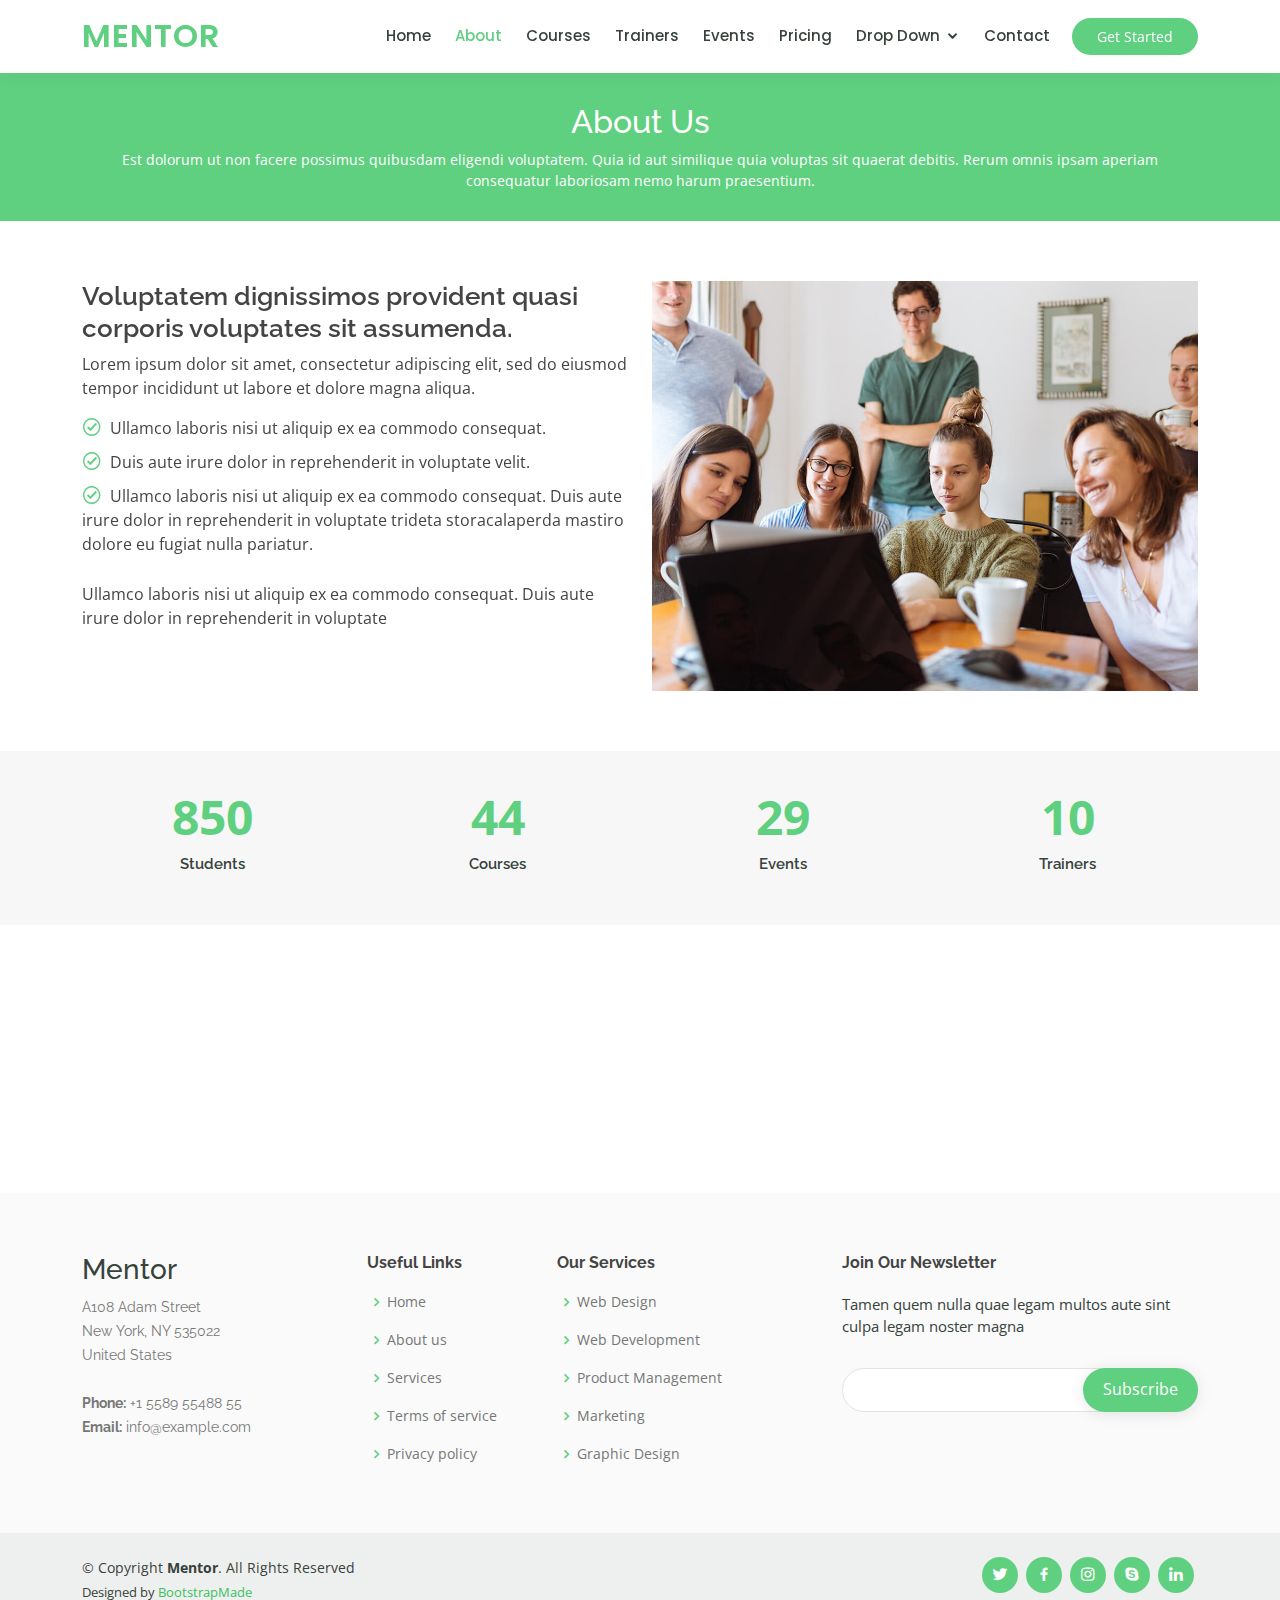
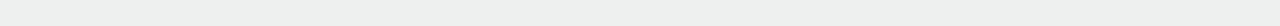
<file: about.html>
<!DOCTYPE html>
<html lang="en">

<head>
  <meta charset="utf-8">
  <meta content="width=device-width, initial-scale=1.0" name="viewport">

  <title>About - Mentor Bootstrap Template</title>
  <meta content="" name="description">
  <meta content="" name="keywords">

  <!-- Favicons -->
  <link href="assets/img/favicon.png" rel="icon">
  <link href="assets/img/apple-touch-icon.png" rel="apple-touch-icon">

  <!-- Google Fonts -->
  <link href="https://fonts.googleapis.com/css?family=Open+Sans:300,300i,400,400i,600,600i,700,700i|Raleway:300,300i,400,400i,500,500i,600,600i,700,700i|Poppins:300,300i,400,400i,500,500i,600,600i,700,700i" rel="stylesheet">

  <!-- Vendor CSS Files -->
  <link href="assets/vendor/bootstrap/css/bootstrap.min.css" rel="stylesheet">
  <link href="assets/vendor/icofont/icofont.min.css" rel="stylesheet">
  <link href="assets/vendor/boxicons/css/boxicons.min.css" rel="stylesheet">
  <link href="assets/vendor/remixicon/remixicon.css" rel="stylesheet">
  <link href="assets/vendor/owl.carousel/assets/owl.carousel.min.css" rel="stylesheet">
  <link href="assets/vendor/animate.css/animate.min.css" rel="stylesheet">
  <link href="assets/vendor/aos/aos.css" rel="stylesheet">

  <!-- Template Main CSS File -->
  <link href="assets/css/style.css" rel="stylesheet">

  <!-- =======================================================
  * Template Name: Mentor - v3.0.0
  * Template URL: https://bootstrapmade.com/mentor-free-education-bootstrap-theme/
  * Author: BootstrapMade.com
  * License: https://bootstrapmade.com/license/
  ======================================================== -->
</head>

<body>

  <!-- ======= Header ======= -->
  <header id="header" class="fixed-top">
    <div class="container d-flex align-items-center">

      <h1 class="logo me-auto"><a href="index.html">Mentor</a></h1>
      <!-- Uncomment below if you prefer to use an image logo -->
      <!-- <a href="index.html" class="logo me-auto"><img src="assets/img/logo.png" alt="" class="img-fluid"></a>-->

      <nav class="nav-menu d-none d-lg-block">
        <ul>
          <li><a href="index.html">Home</a></li>
          <li class="active"><a href="about.html">About</a></li>
          <li><a href="courses.html">Courses</a></li>
          <li><a href="trainers.html">Trainers</a></li>
          <li><a href="events.html">Events</a></li>
          <li><a href="pricing.html">Pricing</a></li>
          <li class="drop-down"><a href="">Drop Down</a>
            <ul>
              <li><a href="#">Drop Down 1</a></li>
              <li class="drop-down"><a href="#">Deep Drop Down</a>
                <ul>
                  <li><a href="#">Deep Drop Down 1</a></li>
                  <li><a href="#">Deep Drop Down 2</a></li>
                  <li><a href="#">Deep Drop Down 3</a></li>
                  <li><a href="#">Deep Drop Down 4</a></li>
                  <li><a href="#">Deep Drop Down 5</a></li>
                </ul>
              </li>
              <li><a href="#">Drop Down 2</a></li>
              <li><a href="#">Drop Down 3</a></li>
              <li><a href="#">Drop Down 4</a></li>
            </ul>
          </li>
          <li><a href="contact.html">Contact</a></li>

        </ul>
      </nav><!-- .nav-menu -->

      <a href="courses.html" class="get-started-btn">Get Started</a>

    </div>
  </header><!-- End Header -->

  <main id="main">
    <!-- ======= Breadcrumbs ======= -->
    <div class="breadcrumbs" data-aos="fade-in">
      <div class="container">
        <h2>About Us</h2>
        <p>Est dolorum ut non facere possimus quibusdam eligendi voluptatem. Quia id aut similique quia voluptas sit quaerat debitis. Rerum omnis ipsam aperiam consequatur laboriosam nemo harum praesentium. </p>
      </div>
    </div><!-- End Breadcrumbs -->

    <!-- ======= About Section ======= -->
    <section id="about" class="about">
      <div class="container" data-aos="fade-up">

        <div class="row">
          <div class="col-lg-6 order-1 order-lg-2" data-aos="fade-left" data-aos-delay="100">
            <img src="assets/img/about.jpg" class="img-fluid" alt="">
          </div>
          <div class="col-lg-6 pt-4 pt-lg-0 order-2 order-lg-1 content">
            <h3>Voluptatem dignissimos provident quasi corporis voluptates sit assumenda.</h3>
            <p class="font-italic">
              Lorem ipsum dolor sit amet, consectetur adipiscing elit, sed do eiusmod tempor incididunt ut labore et dolore
              magna aliqua.
            </p>
            <ul>
              <li><i class="icofont-check-circled"></i> Ullamco laboris nisi ut aliquip ex ea commodo consequat.</li>
              <li><i class="icofont-check-circled"></i> Duis aute irure dolor in reprehenderit in voluptate velit.</li>
              <li><i class="icofont-check-circled"></i> Ullamco laboris nisi ut aliquip ex ea commodo consequat. Duis aute irure dolor in reprehenderit in voluptate trideta storacalaperda mastiro dolore eu fugiat nulla pariatur.</li>
            </ul>
            <p>
              Ullamco laboris nisi ut aliquip ex ea commodo consequat. Duis aute irure dolor in reprehenderit in voluptate
            </p>

          </div>
        </div>

      </div>
    </section><!-- End About Section -->

    <!-- ======= Counts Section ======= -->
    <section id="counts" class="counts section-bg">
      <div class="container">

        <div class="row counters">

          <div class="col-lg-3 col-6 text-center">
            <span data-toggle="counter-up">1232</span>
            <p>Students</p>
          </div>

          <div class="col-lg-3 col-6 text-center">
            <span data-toggle="counter-up">64</span>
            <p>Courses</p>
          </div>

          <div class="col-lg-3 col-6 text-center">
            <span data-toggle="counter-up">42</span>
            <p>Events</p>
          </div>

          <div class="col-lg-3 col-6 text-center">
            <span data-toggle="counter-up">15</span>
            <p>Trainers</p>
          </div>

        </div>

      </div>
    </section><!-- End Counts Section -->

    <!-- ======= Testimonials Section ======= -->
    <section id="testimonials" class="testimonials">
      <div class="container" data-aos="fade-up">

        <div class="section-title">
          <h2>Testimonials</h2>
          <p>What are they saying</p>
        </div>

        <div class="owl-carousel testimonials-carousel" data-aos="zoom-in" data-aos-delay="100">

          <div class="testimonial-wrap">
            <div class="testimonial-item">
              <img src="assets/img/testimonials/testimonials-1.jpg" class="testimonial-img" alt="">
              <h3>Saul Goodman</h3>
              <h4>Ceo &amp; Founder</h4>
              <p>
                <i class="bx bxs-quote-alt-left quote-icon-left"></i>
                Proin iaculis purus consequat sem cure digni ssim donec porttitora entum suscipit rhoncus. Accusantium quam, ultricies eget id, aliquam eget nibh et. Maecen aliquam, risus at semper.
                <i class="bx bxs-quote-alt-right quote-icon-right"></i>
              </p>
            </div>
          </div>

          <div class="testimonial-wrap">
            <div class="testimonial-item">
              <img src="assets/img/testimonials/testimonials-2.jpg" class="testimonial-img" alt="">
              <h3>Sara Wilsson</h3>
              <h4>Designer</h4>
              <p>
                <i class="bx bxs-quote-alt-left quote-icon-left"></i>
                Export tempor illum tamen malis malis eram quae irure esse labore quem cillum quid cillum eram malis quorum velit fore eram velit sunt aliqua noster fugiat irure amet legam anim culpa.
                <i class="bx bxs-quote-alt-right quote-icon-right"></i>
              </p>
            </div>
          </div>

          <div class="testimonial-wrap">
            <div class="testimonial-item">
              <img src="assets/img/testimonials/testimonials-3.jpg" class="testimonial-img" alt="">
              <h3>Jena Karlis</h3>
              <h4>Store Owner</h4>
              <p>
                <i class="bx bxs-quote-alt-left quote-icon-left"></i>
                Enim nisi quem export duis labore cillum quae magna enim sint quorum nulla quem veniam duis minim tempor labore quem eram duis noster aute amet eram fore quis sint minim.
                <i class="bx bxs-quote-alt-right quote-icon-right"></i>
              </p>
            </div>
          </div>

          <div class="testimonial-wrap">
            <div class="testimonial-item">
              <img src="assets/img/testimonials/testimonials-4.jpg" class="testimonial-img" alt="">
              <h3>Matt Brandon</h3>
              <h4>Freelancer</h4>
              <p>
                <i class="bx bxs-quote-alt-left quote-icon-left"></i>
                Fugiat enim eram quae cillum dolore dolor amet nulla culpa multos export minim fugiat minim velit minim dolor enim duis veniam ipsum anim magna sunt elit fore quem dolore labore illum veniam.
                <i class="bx bxs-quote-alt-right quote-icon-right"></i>
              </p>
            </div>
          </div>

          <div class="testimonial-wrap">
            <div class="testimonial-item">
              <img src="assets/img/testimonials/testimonials-5.jpg" class="testimonial-img" alt="">
              <h3>John Larson</h3>
              <h4>Entrepreneur</h4>
              <p>
                <i class="bx bxs-quote-alt-left quote-icon-left"></i>
                Quis quorum aliqua sint quem legam fore sunt eram irure aliqua veniam tempor noster veniam enim culpa labore duis sunt culpa nulla illum cillum fugiat legam esse veniam culpa fore nisi cillum quid.
                <i class="bx bxs-quote-alt-right quote-icon-right"></i>
              </p>
            </div>
          </div>

        </div>

      </div>
    </section><!-- End Testimonials Section -->

  </main><!-- End #main -->

  <!-- ======= Footer ======= -->
  <footer id="footer">

    <div class="footer-top">
      <div class="container">
        <div class="row">

          <div class="col-lg-3 col-md-6 footer-contact">
            <h3>Mentor</h3>
            <p>
              A108 Adam Street <br>
              New York, NY 535022<br>
              United States <br><br>
              <strong>Phone:</strong> +1 5589 55488 55<br>
              <strong>Email:</strong> info@example.com<br>
            </p>
          </div>

          <div class="col-lg-2 col-md-6 footer-links">
            <h4>Useful Links</h4>
            <ul>
              <li><i class="bx bx-chevron-right"></i> <a href="#">Home</a></li>
              <li><i class="bx bx-chevron-right"></i> <a href="#">About us</a></li>
              <li><i class="bx bx-chevron-right"></i> <a href="#">Services</a></li>
              <li><i class="bx bx-chevron-right"></i> <a href="#">Terms of service</a></li>
              <li><i class="bx bx-chevron-right"></i> <a href="#">Privacy policy</a></li>
            </ul>
          </div>

          <div class="col-lg-3 col-md-6 footer-links">
            <h4>Our Services</h4>
            <ul>
              <li><i class="bx bx-chevron-right"></i> <a href="#">Web Design</a></li>
              <li><i class="bx bx-chevron-right"></i> <a href="#">Web Development</a></li>
              <li><i class="bx bx-chevron-right"></i> <a href="#">Product Management</a></li>
              <li><i class="bx bx-chevron-right"></i> <a href="#">Marketing</a></li>
              <li><i class="bx bx-chevron-right"></i> <a href="#">Graphic Design</a></li>
            </ul>
          </div>

          <div class="col-lg-4 col-md-6 footer-newsletter">
            <h4>Join Our Newsletter</h4>
            <p>Tamen quem nulla quae legam multos aute sint culpa legam noster magna</p>
            <form action="" method="post">
              <input type="email" name="email"><input type="submit" value="Subscribe">
            </form>
          </div>

        </div>
      </div>
    </div>

    <div class="container d-md-flex py-4">

      <div class="me-md-auto text-center text-md-start">
        <div class="copyright">
          &copy; Copyright <strong><span>Mentor</span></strong>. All Rights Reserved
        </div>
        <div class="credits">
          <!-- All the links in the footer should remain intact. -->
          <!-- You can delete the links only if you purchased the pro version. -->
          <!-- Licensing information: https://bootstrapmade.com/license/ -->
          <!-- Purchase the pro version with working PHP/AJAX contact form: https://bootstrapmade.com/mentor-free-education-bootstrap-theme/ -->
          Designed by <a href="https://bootstrapmade.com/">BootstrapMade</a>
        </div>
      </div>
      <div class="social-links text-center text-md-right pt-3 pt-md-0">
        <a href="#" class="twitter"><i class="bx bxl-twitter"></i></a>
        <a href="#" class="facebook"><i class="bx bxl-facebook"></i></a>
        <a href="#" class="instagram"><i class="bx bxl-instagram"></i></a>
        <a href="#" class="google-plus"><i class="bx bxl-skype"></i></a>
        <a href="#" class="linkedin"><i class="bx bxl-linkedin"></i></a>
      </div>
    </div>
  </footer><!-- End Footer -->

  <a href="#" class="back-to-top"><i class="bx bx-up-arrow-alt"></i></a>
  <div id="preloader"></div>

  <!-- Vendor JS Files -->
  <script src="assets/vendor/jquery/jquery.min.js"></script>
  <script src="assets/vendor/bootstrap/js/bootstrap.bundle.min.js"></script>
  <script src="assets/vendor/jquery.easing/jquery.easing.min.js"></script>
  <script src="assets/vendor/php-email-form/validate.js"></script>
  <script src="assets/vendor/waypoints/jquery.waypoints.min.js"></script>
  <script src="assets/vendor/counterup/counterup.min.js"></script>
  <script src="assets/vendor/owl.carousel/owl.carousel.min.js"></script>
  <script src="assets/vendor/aos/aos.js"></script>

  <!-- Template Main JS File -->
  <script src="assets/js/main.js"></script>

</body>

</html>
</file>
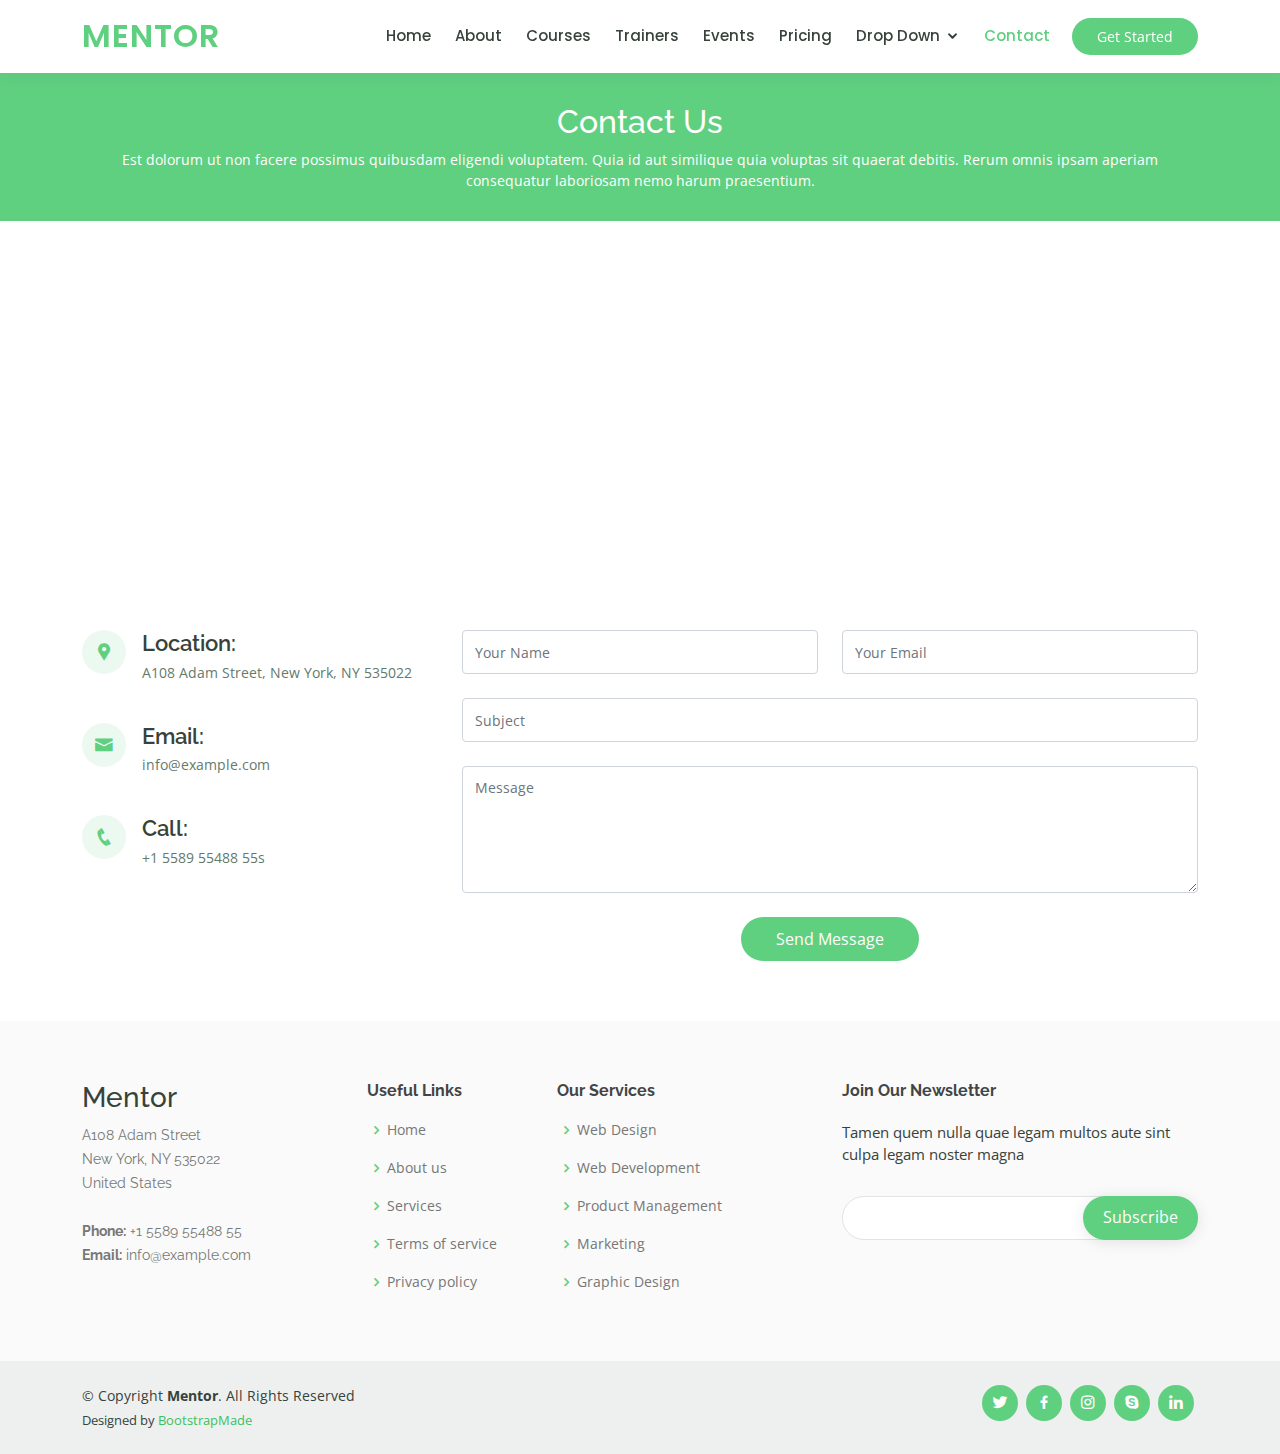
<file: contact.html>
<!DOCTYPE html>
<html lang="en">

<head>
  <meta charset="utf-8">
  <meta content="width=device-width, initial-scale=1.0" name="viewport">

  <title>Contact - Mentor Bootstrap Template</title>
  <meta content="" name="description">
  <meta content="" name="keywords">

  <!-- Favicons -->
  <link href="assets/img/favicon.png" rel="icon">
  <link href="assets/img/apple-touch-icon.png" rel="apple-touch-icon">

  <!-- Google Fonts -->
  <link href="https://fonts.googleapis.com/css?family=Open+Sans:300,300i,400,400i,600,600i,700,700i|Raleway:300,300i,400,400i,500,500i,600,600i,700,700i|Poppins:300,300i,400,400i,500,500i,600,600i,700,700i" rel="stylesheet">

  <!-- Vendor CSS Files -->
  <link href="assets/vendor/bootstrap/css/bootstrap.min.css" rel="stylesheet">
  <link href="assets/vendor/icofont/icofont.min.css" rel="stylesheet">
  <link href="assets/vendor/boxicons/css/boxicons.min.css" rel="stylesheet">
  <link href="assets/vendor/remixicon/remixicon.css" rel="stylesheet">
  <link href="assets/vendor/owl.carousel/assets/owl.carousel.min.css" rel="stylesheet">
  <link href="assets/vendor/animate.css/animate.min.css" rel="stylesheet">
  <link href="assets/vendor/aos/aos.css" rel="stylesheet">

  <!-- Template Main CSS File -->
  <link href="assets/css/style.css" rel="stylesheet">

  <!-- =======================================================
  * Template Name: Mentor - v3.0.0
  * Template URL: https://bootstrapmade.com/mentor-free-education-bootstrap-theme/
  * Author: BootstrapMade.com
  * License: https://bootstrapmade.com/license/
  ======================================================== -->
</head>

<body>

  <!-- ======= Header ======= -->
  <header id="header" class="fixed-top">
    <div class="container d-flex align-items-center">

      <h1 class="logo me-auto"><a href="index.html">Mentor</a></h1>
      <!-- Uncomment below if you prefer to use an image logo -->
      <!-- <a href="index.html" class="logo me-auto"><img src="assets/img/logo.png" alt="" class="img-fluid"></a>-->

      <nav class="nav-menu d-none d-lg-block">
        <ul>
          <li><a href="index.html">Home</a></li>
          <li><a href="about.html">About</a></li>
          <li><a href="courses.html">Courses</a></li>
          <li><a href="trainers.html">Trainers</a></li>
          <li><a href="events.html">Events</a></li>
          <li><a href="pricing.html">Pricing</a></li>
          <li class="drop-down"><a href="">Drop Down</a>
            <ul>
              <li><a href="#">Drop Down 1</a></li>
              <li class="drop-down"><a href="#">Deep Drop Down</a>
                <ul>
                  <li><a href="#">Deep Drop Down 1</a></li>
                  <li><a href="#">Deep Drop Down 2</a></li>
                  <li><a href="#">Deep Drop Down 3</a></li>
                  <li><a href="#">Deep Drop Down 4</a></li>
                  <li><a href="#">Deep Drop Down 5</a></li>
                </ul>
              </li>
              <li><a href="#">Drop Down 2</a></li>
              <li><a href="#">Drop Down 3</a></li>
              <li><a href="#">Drop Down 4</a></li>
            </ul>
          </li>
          <li class="active"><a href="contact.html">Contact</a></li>

        </ul>
      </nav><!-- .nav-menu -->

      <a href="courses.html" class="get-started-btn">Get Started</a>

    </div>
  </header><!-- End Header -->

  <main id="main">

    <!-- ======= Breadcrumbs ======= -->
    <div class="breadcrumbs" data-aos="fade-in">
      <div class="container">
        <h2>Contact Us</h2>
        <p>Est dolorum ut non facere possimus quibusdam eligendi voluptatem. Quia id aut similique quia voluptas sit quaerat debitis. Rerum omnis ipsam aperiam consequatur laboriosam nemo harum praesentium. </p>
      </div>
    </div><!-- End Breadcrumbs -->

    <!-- ======= Contact Section ======= -->
    <section id="contact" class="contact">
      <div data-aos="fade-up">
        <iframe style="border:0; width: 100%; height: 350px;" src="https://www.google.com/maps/embed?pb=!1m14!1m8!1m3!1d12097.433213460943!2d-74.0062269!3d40.7101282!3m2!1i1024!2i768!4f13.1!3m3!1m2!1s0x0%3A0xb89d1fe6bc499443!2sDowntown+Conference+Center!5e0!3m2!1smk!2sbg!4v1539943755621" frameborder="0" allowfullscreen></iframe>
      </div>

      <div class="container" data-aos="fade-up">

        <div class="row mt-5">

          <div class="col-lg-4">
            <div class="info">
              <div class="address">
                <i class="icofont-google-map"></i>
                <h4>Location:</h4>
                <p>A108 Adam Street, New York, NY 535022</p>
              </div>

              <div class="email">
                <i class="icofont-envelope"></i>
                <h4>Email:</h4>
                <p>info@example.com</p>
              </div>

              <div class="phone">
                <i class="icofont-phone"></i>
                <h4>Call:</h4>
                <p>+1 5589 55488 55s</p>
              </div>

            </div>

          </div>

          <div class="col-lg-8 mt-5 mt-lg-0">

            <form action="forms/contact.php" method="post" role="form" class="php-email-form">
              <div class="row">
                <div class="col-md-6 form-group">
                  <input type="text" name="name" class="form-control" id="name" placeholder="Your Name" data-rule="minlen:4" data-msg="Please enter at least 4 chars" />
                  <div class="validate"></div>
                </div>
                <div class="col-md-6 form-group mt-3 mt-md-0">
                  <input type="email" class="form-control" name="email" id="email" placeholder="Your Email" data-rule="email" data-msg="Please enter a valid email" />
                  <div class="validate"></div>
                </div>
              </div>
              <div class="form-group mt-3">
                <input type="text" class="form-control" name="subject" id="subject" placeholder="Subject" data-rule="minlen:4" data-msg="Please enter at least 8 chars of subject" />
                <div class="validate"></div>
              </div>
              <div class="form-group mt-3">
                <textarea class="form-control" name="message" rows="5" data-rule="required" data-msg="Please write something for us" placeholder="Message"></textarea>
                <div class="validate"></div>
              </div>
              <div class="mb-3">
                <div class="loading">Loading</div>
                <div class="error-message"></div>
                <div class="sent-message">Your message has been sent. Thank you!</div>
              </div>
              <div class="text-center"><button type="submit">Send Message</button></div>
            </form>

          </div>

        </div>

      </div>
    </section><!-- End Contact Section -->

  </main><!-- End #main -->

  <!-- ======= Footer ======= -->
  <footer id="footer">

    <div class="footer-top">
      <div class="container">
        <div class="row">

          <div class="col-lg-3 col-md-6 footer-contact">
            <h3>Mentor</h3>
            <p>
              A108 Adam Street <br>
              New York, NY 535022<br>
              United States <br><br>
              <strong>Phone:</strong> +1 5589 55488 55<br>
              <strong>Email:</strong> info@example.com<br>
            </p>
          </div>

          <div class="col-lg-2 col-md-6 footer-links">
            <h4>Useful Links</h4>
            <ul>
              <li><i class="bx bx-chevron-right"></i> <a href="#">Home</a></li>
              <li><i class="bx bx-chevron-right"></i> <a href="#">About us</a></li>
              <li><i class="bx bx-chevron-right"></i> <a href="#">Services</a></li>
              <li><i class="bx bx-chevron-right"></i> <a href="#">Terms of service</a></li>
              <li><i class="bx bx-chevron-right"></i> <a href="#">Privacy policy</a></li>
            </ul>
          </div>

          <div class="col-lg-3 col-md-6 footer-links">
            <h4>Our Services</h4>
            <ul>
              <li><i class="bx bx-chevron-right"></i> <a href="#">Web Design</a></li>
              <li><i class="bx bx-chevron-right"></i> <a href="#">Web Development</a></li>
              <li><i class="bx bx-chevron-right"></i> <a href="#">Product Management</a></li>
              <li><i class="bx bx-chevron-right"></i> <a href="#">Marketing</a></li>
              <li><i class="bx bx-chevron-right"></i> <a href="#">Graphic Design</a></li>
            </ul>
          </div>

          <div class="col-lg-4 col-md-6 footer-newsletter">
            <h4>Join Our Newsletter</h4>
            <p>Tamen quem nulla quae legam multos aute sint culpa legam noster magna</p>
            <form action="" method="post">
              <input type="email" name="email"><input type="submit" value="Subscribe">
            </form>
          </div>

        </div>
      </div>
    </div>

    <div class="container d-md-flex py-4">

      <div class="me-md-auto text-center text-md-start">
        <div class="copyright">
          &copy; Copyright <strong><span>Mentor</span></strong>. All Rights Reserved
        </div>
        <div class="credits">
          <!-- All the links in the footer should remain intact. -->
          <!-- You can delete the links only if you purchased the pro version. -->
          <!-- Licensing information: https://bootstrapmade.com/license/ -->
          <!-- Purchase the pro version with working PHP/AJAX contact form: https://bootstrapmade.com/mentor-free-education-bootstrap-theme/ -->
          Designed by <a href="https://bootstrapmade.com/">BootstrapMade</a>
        </div>
      </div>
      <div class="social-links text-center text-md-right pt-3 pt-md-0">
        <a href="#" class="twitter"><i class="bx bxl-twitter"></i></a>
        <a href="#" class="facebook"><i class="bx bxl-facebook"></i></a>
        <a href="#" class="instagram"><i class="bx bxl-instagram"></i></a>
        <a href="#" class="google-plus"><i class="bx bxl-skype"></i></a>
        <a href="#" class="linkedin"><i class="bx bxl-linkedin"></i></a>
      </div>
    </div>
  </footer><!-- End Footer -->

  <a href="#" class="back-to-top"><i class="bx bx-up-arrow-alt"></i></a>
  <div id="preloader"></div>

  <!-- Vendor JS Files -->
  <script src="assets/vendor/jquery/jquery.min.js"></script>
  <script src="assets/vendor/bootstrap/js/bootstrap.bundle.min.js"></script>
  <script src="assets/vendor/jquery.easing/jquery.easing.min.js"></script>
  <script src="assets/vendor/php-email-form/validate.js"></script>
  <script src="assets/vendor/waypoints/jquery.waypoints.min.js"></script>
  <script src="assets/vendor/counterup/counterup.min.js"></script>
  <script src="assets/vendor/owl.carousel/owl.carousel.min.js"></script>
  <script src="assets/vendor/aos/aos.js"></script>

  <!-- Template Main JS File -->
  <script src="assets/js/main.js"></script>

</body>

</html>
</file>
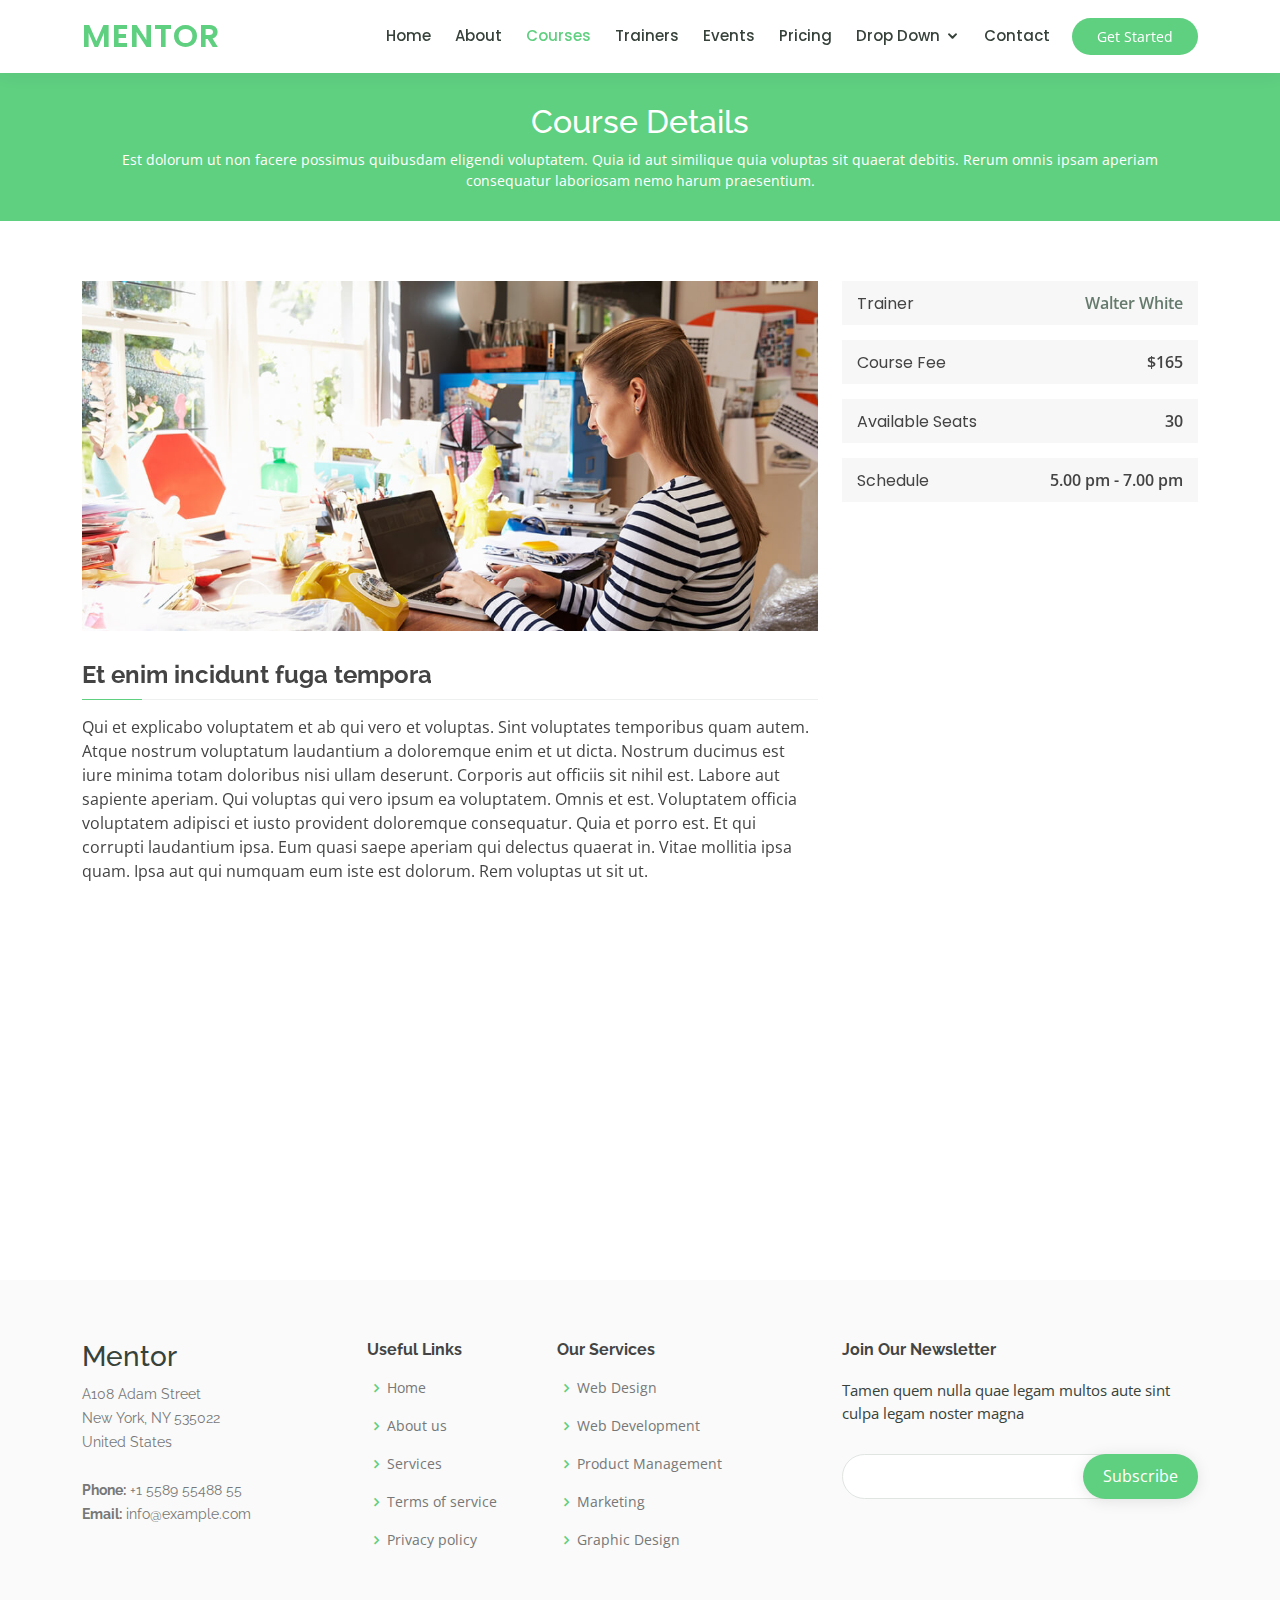
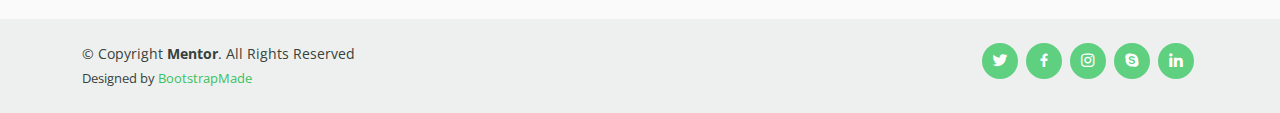
<file: course-details.html>
<!DOCTYPE html>
<html lang="en">

<head>
  <meta charset="utf-8">
  <meta content="width=device-width, initial-scale=1.0" name="viewport">

  <title>Course Details - Mentor Bootstrap Template</title>
  <meta content="" name="description">
  <meta content="" name="keywords">

  <!-- Favicons -->
  <link href="assets/img/favicon.png" rel="icon">
  <link href="assets/img/apple-touch-icon.png" rel="apple-touch-icon">

  <!-- Google Fonts -->
  <link href="https://fonts.googleapis.com/css?family=Open+Sans:300,300i,400,400i,600,600i,700,700i|Raleway:300,300i,400,400i,500,500i,600,600i,700,700i|Poppins:300,300i,400,400i,500,500i,600,600i,700,700i" rel="stylesheet">

  <!-- Vendor CSS Files -->
  <link href="assets/vendor/bootstrap/css/bootstrap.min.css" rel="stylesheet">
  <link href="assets/vendor/icofont/icofont.min.css" rel="stylesheet">
  <link href="assets/vendor/boxicons/css/boxicons.min.css" rel="stylesheet">
  <link href="assets/vendor/remixicon/remixicon.css" rel="stylesheet">
  <link href="assets/vendor/owl.carousel/assets/owl.carousel.min.css" rel="stylesheet">
  <link href="assets/vendor/animate.css/animate.min.css" rel="stylesheet">
  <link href="assets/vendor/aos/aos.css" rel="stylesheet">

  <!-- Template Main CSS File -->
  <link href="assets/css/style.css" rel="stylesheet">

  <!-- =======================================================
  * Template Name: Mentor - v3.0.0
  * Template URL: https://bootstrapmade.com/mentor-free-education-bootstrap-theme/
  * Author: BootstrapMade.com
  * License: https://bootstrapmade.com/license/
  ======================================================== -->
</head>

<body>

  <!-- ======= Header ======= -->
  <header id="header" class="fixed-top">
    <div class="container d-flex align-items-center">

      <h1 class="logo me-auto"><a href="index.html">Mentor</a></h1>
      <!-- Uncomment below if you prefer to use an image logo -->
      <!-- <a href="index.html" class="logo me-auto"><img src="assets/img/logo.png" alt="" class="img-fluid"></a>-->

      <nav class="nav-menu d-none d-lg-block">
        <ul>
          <li><a href="index.html">Home</a></li>
          <li><a href="about.html">About</a></li>
          <li class="active"><a href="courses.html">Courses</a></li>
          <li><a href="trainers.html">Trainers</a></li>
          <li><a href="events.html">Events</a></li>
          <li><a href="pricing.html">Pricing</a></li>
          <li class="drop-down"><a href="">Drop Down</a>
            <ul>
              <li><a href="#">Drop Down 1</a></li>
              <li class="drop-down"><a href="#">Deep Drop Down</a>
                <ul>
                  <li><a href="#">Deep Drop Down 1</a></li>
                  <li><a href="#">Deep Drop Down 2</a></li>
                  <li><a href="#">Deep Drop Down 3</a></li>
                  <li><a href="#">Deep Drop Down 4</a></li>
                  <li><a href="#">Deep Drop Down 5</a></li>
                </ul>
              </li>
              <li><a href="#">Drop Down 2</a></li>
              <li><a href="#">Drop Down 3</a></li>
              <li><a href="#">Drop Down 4</a></li>
            </ul>
          </li>
          <li><a href="contact.html">Contact</a></li>

        </ul>
      </nav><!-- .nav-menu -->

      <a href="courses.html" class="get-started-btn">Get Started</a>

    </div>
  </header><!-- End Header -->

  <main id="main">

    <!-- ======= Breadcrumbs ======= -->
    <div class="breadcrumbs" data-aos="fade-in">
      <div class="container">
        <h2>Course Details</h2>
        <p>Est dolorum ut non facere possimus quibusdam eligendi voluptatem. Quia id aut similique quia voluptas sit quaerat debitis. Rerum omnis ipsam aperiam consequatur laboriosam nemo harum praesentium. </p>
      </div>
    </div><!-- End Breadcrumbs -->

    <!-- ======= Cource Details Section ======= -->
    <section id="course-details" class="course-details">
      <div class="container" data-aos="fade-up">

        <div class="row">
          <div class="col-lg-8">
            <img src="assets/img/course-details.jpg" class="img-fluid" alt="">
            <h3>Et enim incidunt fuga tempora</h3>
            <p>
              Qui et explicabo voluptatem et ab qui vero et voluptas. Sint voluptates temporibus quam autem. Atque nostrum voluptatum laudantium a doloremque enim et ut dicta. Nostrum ducimus est iure minima totam doloribus nisi ullam deserunt. Corporis aut officiis sit nihil est. Labore aut sapiente aperiam.
              Qui voluptas qui vero ipsum ea voluptatem. Omnis et est. Voluptatem officia voluptatem adipisci et iusto provident doloremque consequatur. Quia et porro est. Et qui corrupti laudantium ipsa.
              Eum quasi saepe aperiam qui delectus quaerat in. Vitae mollitia ipsa quam. Ipsa aut qui numquam eum iste est dolorum. Rem voluptas ut sit ut.
            </p>
          </div>
          <div class="col-lg-4">

            <div class="course-info d-flex justify-content-between align-items-center">
              <h5>Trainer</h5>
              <p><a href="#">Walter White</a></p>
            </div>

            <div class="course-info d-flex justify-content-between align-items-center">
              <h5>Course Fee</h5>
              <p>$165</p>
            </div>

            <div class="course-info d-flex justify-content-between align-items-center">
              <h5>Available Seats</h5>
              <p>30</p>
            </div>

            <div class="course-info d-flex justify-content-between align-items-center">
              <h5>Schedule</h5>
              <p>5.00 pm - 7.00 pm</p>
            </div>

          </div>
        </div>

      </div>
    </section><!-- End Cource Details Section -->

    <!-- ======= Cource Details Tabs Section ======= -->
    <section id="cource-details-tabs" class="cource-details-tabs">
      <div class="container" data-aos="fade-up">

        <div class="row">
          <div class="col-lg-3">
            <ul class="nav nav-tabs flex-column">
              <li class="nav-item">
                <a class="nav-link active show" data-toggle="tab" href="#tab-1">Modi sit est</a>
              </li>
              <li class="nav-item">
                <a class="nav-link" data-toggle="tab" href="#tab-2">Unde praesentium sed</a>
              </li>
              <li class="nav-item">
                <a class="nav-link" data-toggle="tab" href="#tab-3">Pariatur explicabo vel</a>
              </li>
              <li class="nav-item">
                <a class="nav-link" data-toggle="tab" href="#tab-4">Nostrum qui quasi</a>
              </li>
              <li class="nav-item">
                <a class="nav-link" data-toggle="tab" href="#tab-5">Iusto ut expedita aut</a>
              </li>
            </ul>
          </div>
          <div class="col-lg-9 mt-4 mt-lg-0">
            <div class="tab-content">
              <div class="tab-pane active show" id="tab-1">
                <div class="row">
                  <div class="col-lg-8 details order-2 order-lg-1">
                    <h3>Architecto ut aperiam autem id</h3>
                    <p class="font-italic">Qui laudantium consequatur laborum sit qui ad sapiente dila parde sonata raqer a videna mareta paulona marka</p>
                    <p>Et nobis maiores eius. Voluptatibus ut enim blanditiis atque harum sint. Laborum eos ipsum ipsa odit magni. Incidunt hic ut molestiae aut qui. Est repellat minima eveniet eius et quis magni nihil. Consequatur dolorem quaerat quos qui similique accusamus nostrum rem vero</p>
                  </div>
                  <div class="col-lg-4 text-center order-1 order-lg-2">
                    <img src="assets/img/course-details-tab-1.png" alt="" class="img-fluid">
                  </div>
                </div>
              </div>
              <div class="tab-pane" id="tab-2">
                <div class="row">
                  <div class="col-lg-8 details order-2 order-lg-1">
                    <h3>Et blanditiis nemo veritatis excepturi</h3>
                    <p class="font-italic">Qui laudantium consequatur laborum sit qui ad sapiente dila parde sonata raqer a videna mareta paulona marka</p>
                    <p>Ea ipsum voluptatem consequatur quis est. Illum error ullam omnis quia et reiciendis sunt sunt est. Non aliquid repellendus itaque accusamus eius et velit ipsa voluptates. Optio nesciunt eaque beatae accusamus lerode pakto madirna desera vafle de nideran pal</p>
                  </div>
                  <div class="col-lg-4 text-center order-1 order-lg-2">
                    <img src="assets/img/course-details-tab-2.png" alt="" class="img-fluid">
                  </div>
                </div>
              </div>
              <div class="tab-pane" id="tab-3">
                <div class="row">
                  <div class="col-lg-8 details order-2 order-lg-1">
                    <h3>Impedit facilis occaecati odio neque aperiam sit</h3>
                    <p class="font-italic">Eos voluptatibus quo. Odio similique illum id quidem non enim fuga. Qui natus non sunt dicta dolor et. In asperiores velit quaerat perferendis aut</p>
                    <p>Iure officiis odit rerum. Harum sequi eum illum corrupti culpa veritatis quisquam. Neque necessitatibus illo rerum eum ut. Commodi ipsam minima molestiae sed laboriosam a iste odio. Earum odit nesciunt fugiat sit ullam. Soluta et harum voluptatem optio quae</p>
                  </div>
                  <div class="col-lg-4 text-center order-1 order-lg-2">
                    <img src="assets/img/course-details-tab-3.png" alt="" class="img-fluid">
                  </div>
                </div>
              </div>
              <div class="tab-pane" id="tab-4">
                <div class="row">
                  <div class="col-lg-8 details order-2 order-lg-1">
                    <h3>Fuga dolores inventore laboriosam ut est accusamus laboriosam dolore</h3>
                    <p class="font-italic">Totam aperiam accusamus. Repellat consequuntur iure voluptas iure porro quis delectus</p>
                    <p>Eaque consequuntur consequuntur libero expedita in voluptas. Nostrum ipsam necessitatibus aliquam fugiat debitis quis velit. Eum ex maxime error in consequatur corporis atque. Eligendi asperiores sed qui veritatis aperiam quia a laborum inventore</p>
                  </div>
                  <div class="col-lg-4 text-center order-1 order-lg-2">
                    <img src="assets/img/course-details-tab-4.png" alt="" class="img-fluid">
                  </div>
                </div>
              </div>
              <div class="tab-pane" id="tab-5">
                <div class="row">
                  <div class="col-lg-8 details order-2 order-lg-1">
                    <h3>Est eveniet ipsam sindera pad rone matrelat sando reda</h3>
                    <p class="font-italic">Omnis blanditiis saepe eos autem qui sunt debitis porro quia.</p>
                    <p>Exercitationem nostrum omnis. Ut reiciendis repudiandae minus. Omnis recusandae ut non quam ut quod eius qui. Ipsum quia odit vero atque qui quibusdam amet. Occaecati sed est sint aut vitae molestiae voluptate vel</p>
                  </div>
                  <div class="col-lg-4 text-center order-1 order-lg-2">
                    <img src="assets/img/course-details-tab-5.png" alt="" class="img-fluid">
                  </div>
                </div>
              </div>
            </div>
          </div>
        </div>

      </div>
    </section><!-- End Cource Details Tabs Section -->

  </main><!-- End #main -->

  <!-- ======= Footer ======= -->
  <footer id="footer">

    <div class="footer-top">
      <div class="container">
        <div class="row">

          <div class="col-lg-3 col-md-6 footer-contact">
            <h3>Mentor</h3>
            <p>
              A108 Adam Street <br>
              New York, NY 535022<br>
              United States <br><br>
              <strong>Phone:</strong> +1 5589 55488 55<br>
              <strong>Email:</strong> info@example.com<br>
            </p>
          </div>

          <div class="col-lg-2 col-md-6 footer-links">
            <h4>Useful Links</h4>
            <ul>
              <li><i class="bx bx-chevron-right"></i> <a href="#">Home</a></li>
              <li><i class="bx bx-chevron-right"></i> <a href="#">About us</a></li>
              <li><i class="bx bx-chevron-right"></i> <a href="#">Services</a></li>
              <li><i class="bx bx-chevron-right"></i> <a href="#">Terms of service</a></li>
              <li><i class="bx bx-chevron-right"></i> <a href="#">Privacy policy</a></li>
            </ul>
          </div>

          <div class="col-lg-3 col-md-6 footer-links">
            <h4>Our Services</h4>
            <ul>
              <li><i class="bx bx-chevron-right"></i> <a href="#">Web Design</a></li>
              <li><i class="bx bx-chevron-right"></i> <a href="#">Web Development</a></li>
              <li><i class="bx bx-chevron-right"></i> <a href="#">Product Management</a></li>
              <li><i class="bx bx-chevron-right"></i> <a href="#">Marketing</a></li>
              <li><i class="bx bx-chevron-right"></i> <a href="#">Graphic Design</a></li>
            </ul>
          </div>

          <div class="col-lg-4 col-md-6 footer-newsletter">
            <h4>Join Our Newsletter</h4>
            <p>Tamen quem nulla quae legam multos aute sint culpa legam noster magna</p>
            <form action="" method="post">
              <input type="email" name="email"><input type="submit" value="Subscribe">
            </form>
          </div>

        </div>
      </div>
    </div>

    <div class="container d-md-flex py-4">

      <div class="me-md-auto text-center text-md-start">
        <div class="copyright">
          &copy; Copyright <strong><span>Mentor</span></strong>. All Rights Reserved
        </div>
        <div class="credits">
          <!-- All the links in the footer should remain intact. -->
          <!-- You can delete the links only if you purchased the pro version. -->
          <!-- Licensing information: https://bootstrapmade.com/license/ -->
          <!-- Purchase the pro version with working PHP/AJAX contact form: https://bootstrapmade.com/mentor-free-education-bootstrap-theme/ -->
          Designed by <a href="https://bootstrapmade.com/">BootstrapMade</a>
        </div>
      </div>
      <div class="social-links text-center text-md-right pt-3 pt-md-0">
        <a href="#" class="twitter"><i class="bx bxl-twitter"></i></a>
        <a href="#" class="facebook"><i class="bx bxl-facebook"></i></a>
        <a href="#" class="instagram"><i class="bx bxl-instagram"></i></a>
        <a href="#" class="google-plus"><i class="bx bxl-skype"></i></a>
        <a href="#" class="linkedin"><i class="bx bxl-linkedin"></i></a>
      </div>
    </div>
  </footer><!-- End Footer -->

  <a href="#" class="back-to-top"><i class="bx bx-up-arrow-alt"></i></a>
  <div id="preloader"></div>

  <!-- Vendor JS Files -->
  <script src="assets/vendor/jquery/jquery.min.js"></script>
  <script src="assets/vendor/bootstrap/js/bootstrap.bundle.min.js"></script>
  <script src="assets/vendor/jquery.easing/jquery.easing.min.js"></script>
  <script src="assets/vendor/php-email-form/validate.js"></script>
  <script src="assets/vendor/waypoints/jquery.waypoints.min.js"></script>
  <script src="assets/vendor/counterup/counterup.min.js"></script>
  <script src="assets/vendor/owl.carousel/owl.carousel.min.js"></script>
  <script src="assets/vendor/aos/aos.js"></script>

  <!-- Template Main JS File -->
  <script src="assets/js/main.js"></script>

</body>

</html>
</file>
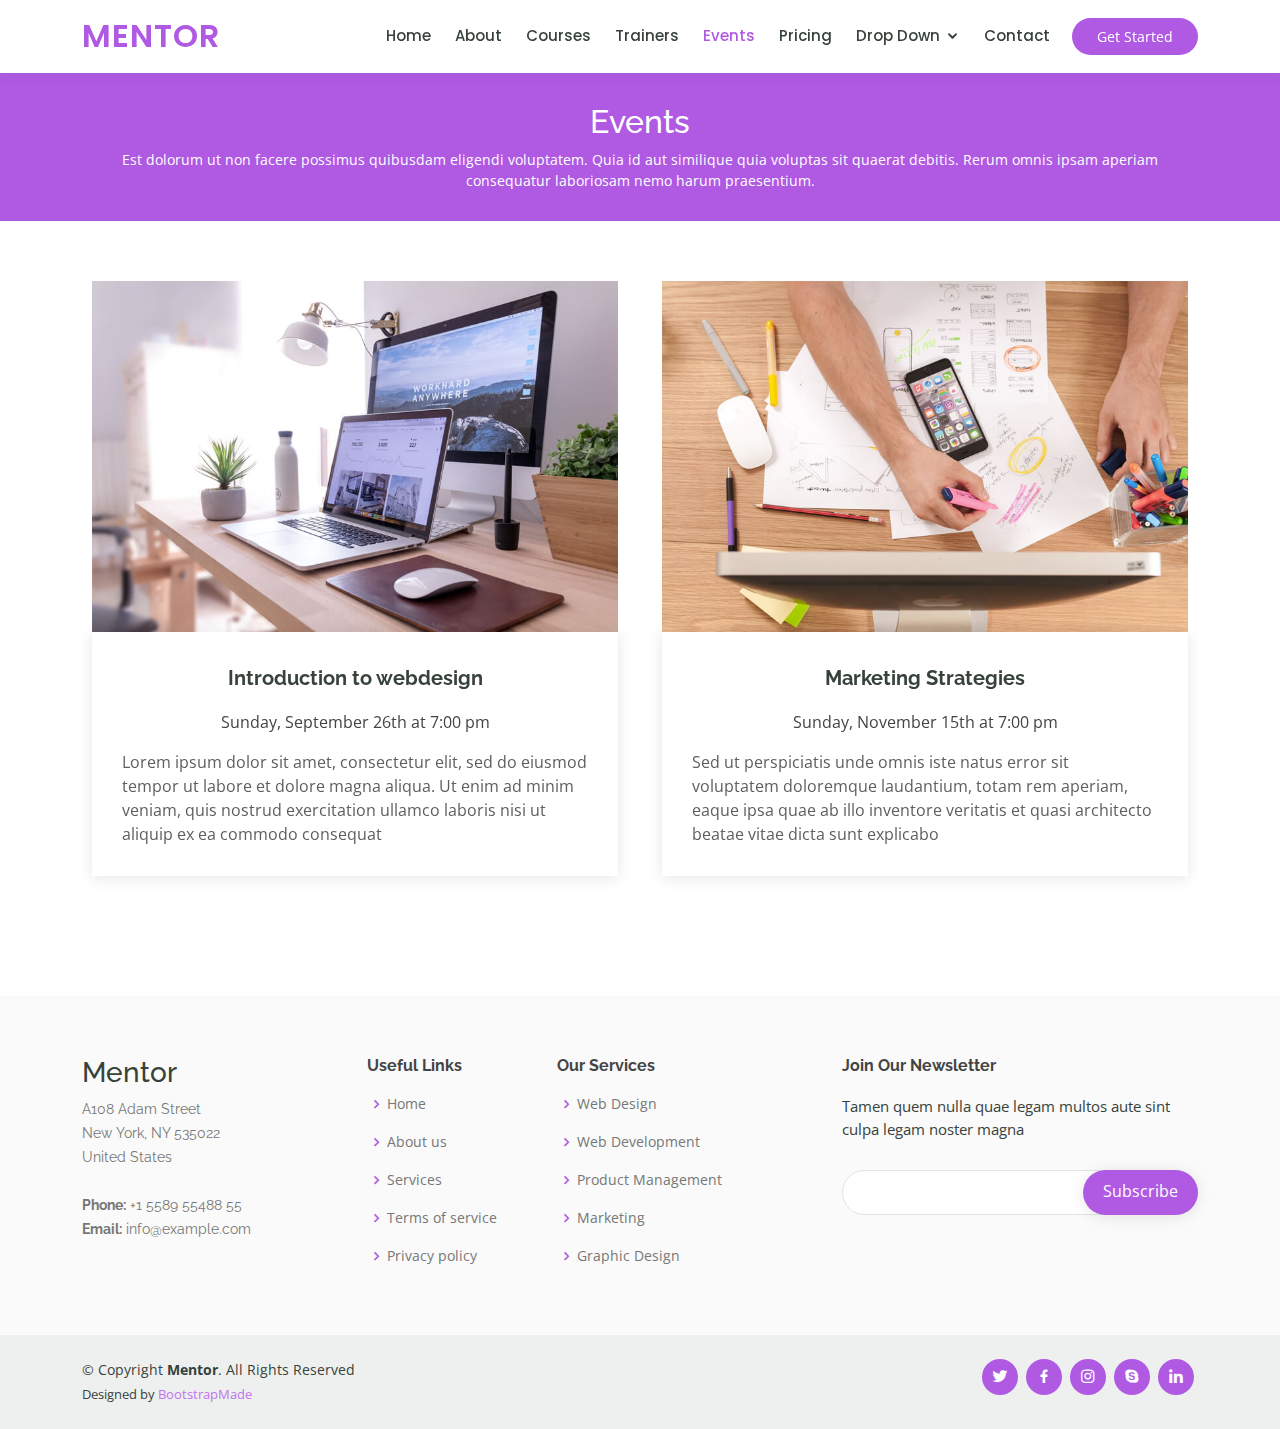
<file: events.html>
<!DOCTYPE html>
<html lang="en">

<head>
  <meta charset="utf-8">
  <meta content="width=device-width, initial-scale=1.0" name="viewport">

  <title>MIT PEI: Student Features</title>
  <meta content="" name="description">
  <meta content="" name="keywords">

  <!-- Favicons -->
  <link href="assets/img/lightbulb.png" rel="icon">
  <link href="assets/img/apple-touch-icon.png" rel="apple-touch-icon">

  <!-- Google Fonts -->
  <link href="https://fonts.googleapis.com/css?family=Open+Sans:300,300i,400,400i,600,600i,700,700i|Raleway:300,300i,400,400i,500,500i,600,600i,700,700i|Poppins:300,300i,400,400i,500,500i,600,600i,700,700i" rel="stylesheet">

  <!-- Vendor CSS Files -->
  <link href="assets/vendor/bootstrap/css/bootstrap.min.css" rel="stylesheet">
  <link href="assets/vendor/icofont/icofont.min.css" rel="stylesheet">
  <link href="assets/vendor/boxicons/css/boxicons.min.css" rel="stylesheet">
  <link href="assets/vendor/remixicon/remixicon.css" rel="stylesheet">
  <link href="assets/vendor/owl.carousel/assets/owl.carousel.min.css" rel="stylesheet">
  <link href="assets/vendor/animate.css/animate.min.css" rel="stylesheet">
  <link href="assets/vendor/aos/aos.css" rel="stylesheet">

  <!-- Template Main CSS File -->
  <link href="assets/css/restyle.css" rel="stylesheet">

  <!-- =======================================================
  * Template Name: Mentor - v3.0.0
  * Template URL: https://bootstrapmade.com/mentor-free-education-bootstrap-theme/
  * Author: BootstrapMade.com
  * License: https://bootstrapmade.com/license/
  ======================================================== -->
</head>

<body>

  <!-- ======= Header ======= -->
  <header id="header" class="fixed-top">
    <div class="container d-flex align-items-center">

      <h1 class="logo me-auto"><a href="index.html">Mentor</a></h1>
      <!-- Uncomment below if you prefer to use an image logo -->
      <!-- <a href="index.html" class="logo me-auto"><img src="assets/img/logo.png" alt="" class="img-fluid"></a>-->

      <nav class="nav-menu d-none d-lg-block">
        <ul>
          <li><a href="index.html">Home</a></li>
          <li><a href="about.html">About</a></li>
          <li><a href="courses.html">Courses</a></li>
          <li><a href="trainers.html">Trainers</a></li>
          <li class="active"><a href="events.html">Events</a></li>
          <li><a href="pricing.html">Pricing</a></li>
          <li class="drop-down"><a href="">Drop Down</a>
            <ul>
              <li><a href="#">Drop Down 1</a></li>
              <li class="drop-down"><a href="#">Deep Drop Down</a>
                <ul>
                  <li><a href="#">Deep Drop Down 1</a></li>
                  <li><a href="#">Deep Drop Down 2</a></li>
                  <li><a href="#">Deep Drop Down 3</a></li>
                  <li><a href="#">Deep Drop Down 4</a></li>
                  <li><a href="#">Deep Drop Down 5</a></li>
                </ul>
              </li>
              <li><a href="#">Drop Down 2</a></li>
              <li><a href="#">Drop Down 3</a></li>
              <li><a href="#">Drop Down 4</a></li>
            </ul>
          </li>
          <li><a href="contact.html">Contact</a></li>

        </ul>
      </nav><!-- .nav-menu -->

      <a href="courses.html" class="get-started-btn">Get Started</a>

    </div>
  </header><!-- End Header -->

  <main id="main">

    <!-- ======= Breadcrumbs ======= -->
    <div class="breadcrumbs" data-aos="fade-in">
      <div class="container">
        <h2>Events</h2>
        <p>Est dolorum ut non facere possimus quibusdam eligendi voluptatem. Quia id aut similique quia voluptas sit quaerat debitis. Rerum omnis ipsam aperiam consequatur laboriosam nemo harum praesentium. </p>
      </div>
    </div><!-- End Breadcrumbs -->

    <!-- ======= Events Section ======= -->
    <section id="events" class="events">
      <div class="container" data-aos="fade-up">

        <div class="row">
          <div class="col-md-6 d-flex align-items-stretch">
            <div class="card">
              <div class="card-img">
                <img src="assets/img/events-1.jpg" alt="...">
              </div>
              <div class="card-body">
                <h5 class="card-title"><a href="">Introduction to webdesign</a></h5>
                <p class="font-italic text-center">Sunday, September 26th at 7:00 pm</p>
                <p class="card-text">Lorem ipsum dolor sit amet, consectetur elit, sed do eiusmod tempor ut labore et dolore magna aliqua. Ut enim ad minim veniam, quis nostrud exercitation ullamco laboris nisi ut aliquip ex ea commodo consequat</p>
              </div>
            </div>
          </div>
          <div class="col-md-6 d-flex align-items-stretch">
            <div class="card">
              <div class="card-img">
                <img src="assets/img/events-2.jpg" alt="...">
              </div>
              <div class="card-body">
                <h5 class="card-title"><a href="">Marketing Strategies</a></h5>
                <p class="font-italic text-center">Sunday, November 15th at 7:00 pm</p>
                <p class="card-text">Sed ut perspiciatis unde omnis iste natus error sit voluptatem doloremque laudantium, totam rem aperiam, eaque ipsa quae ab illo inventore veritatis et quasi architecto beatae vitae dicta sunt explicabo</p>
              </div>
            </div>

          </div>
        </div>

      </div>
    </section><!-- End Events Section -->

  </main><!-- End #main -->

  <!-- ======= Footer ======= -->
  <footer id="footer">

    <div class="footer-top">
      <div class="container">
        <div class="row">

          <div class="col-lg-3 col-md-6 footer-contact">
            <h3>Mentor</h3>
            <p>
              A108 Adam Street <br>
              New York, NY 535022<br>
              United States <br><br>
              <strong>Phone:</strong> +1 5589 55488 55<br>
              <strong>Email:</strong> info@example.com<br>
            </p>
          </div>

          <div class="col-lg-2 col-md-6 footer-links">
            <h4>Useful Links</h4>
            <ul>
              <li><i class="bx bx-chevron-right"></i> <a href="#">Home</a></li>
              <li><i class="bx bx-chevron-right"></i> <a href="#">About us</a></li>
              <li><i class="bx bx-chevron-right"></i> <a href="#">Services</a></li>
              <li><i class="bx bx-chevron-right"></i> <a href="#">Terms of service</a></li>
              <li><i class="bx bx-chevron-right"></i> <a href="#">Privacy policy</a></li>
            </ul>
          </div>

          <div class="col-lg-3 col-md-6 footer-links">
            <h4>Our Services</h4>
            <ul>
              <li><i class="bx bx-chevron-right"></i> <a href="#">Web Design</a></li>
              <li><i class="bx bx-chevron-right"></i> <a href="#">Web Development</a></li>
              <li><i class="bx bx-chevron-right"></i> <a href="#">Product Management</a></li>
              <li><i class="bx bx-chevron-right"></i> <a href="#">Marketing</a></li>
              <li><i class="bx bx-chevron-right"></i> <a href="#">Graphic Design</a></li>
            </ul>
          </div>

          <div class="col-lg-4 col-md-6 footer-newsletter">
            <h4>Join Our Newsletter</h4>
            <p>Tamen quem nulla quae legam multos aute sint culpa legam noster magna</p>
            <form action="" method="post">
              <input type="email" name="email"><input type="submit" value="Subscribe">
            </form>
          </div>

        </div>
      </div>
    </div>

    <div class="container d-md-flex py-4">

      <div class="me-md-auto text-center text-md-start">
        <div class="copyright">
          &copy; Copyright <strong><span>Mentor</span></strong>. All Rights Reserved
        </div>
        <div class="credits">
          <!-- All the links in the footer should remain intact. -->
          <!-- You can delete the links only if you purchased the pro version. -->
          <!-- Licensing information: https://bootstrapmade.com/license/ -->
          <!-- Purchase the pro version with working PHP/AJAX contact form: https://bootstrapmade.com/mentor-free-education-bootstrap-theme/ -->
          Designed by <a href="https://bootstrapmade.com/">BootstrapMade</a>
        </div>
      </div>
      <div class="social-links text-center text-md-right pt-3 pt-md-0">
        <a href="#" class="twitter"><i class="bx bxl-twitter"></i></a>
        <a href="#" class="facebook"><i class="bx bxl-facebook"></i></a>
        <a href="#" class="instagram"><i class="bx bxl-instagram"></i></a>
        <a href="#" class="google-plus"><i class="bx bxl-skype"></i></a>
        <a href="#" class="linkedin"><i class="bx bxl-linkedin"></i></a>
      </div>
    </div>
  </footer><!-- End Footer -->

  <a href="#" class="back-to-top"><i class="bx bx-up-arrow-alt"></i></a>
  <div id="preloader"></div>

  <!-- Vendor JS Files -->
  <script src="assets/vendor/jquery/jquery.min.js"></script>
  <script src="assets/vendor/bootstrap/js/bootstrap.bundle.min.js"></script>
  <script src="assets/vendor/jquery.easing/jquery.easing.min.js"></script>
  <script src="assets/vendor/php-email-form/validate.js"></script>
  <script src="assets/vendor/waypoints/jquery.waypoints.min.js"></script>
  <script src="assets/vendor/counterup/counterup.min.js"></script>
  <script src="assets/vendor/owl.carousel/owl.carousel.min.js"></script>
  <script src="assets/vendor/aos/aos.js"></script>

  <!-- Template Main JS File -->
  <script src="assets/js/main.js"></script>

</body>

</html>
</file>
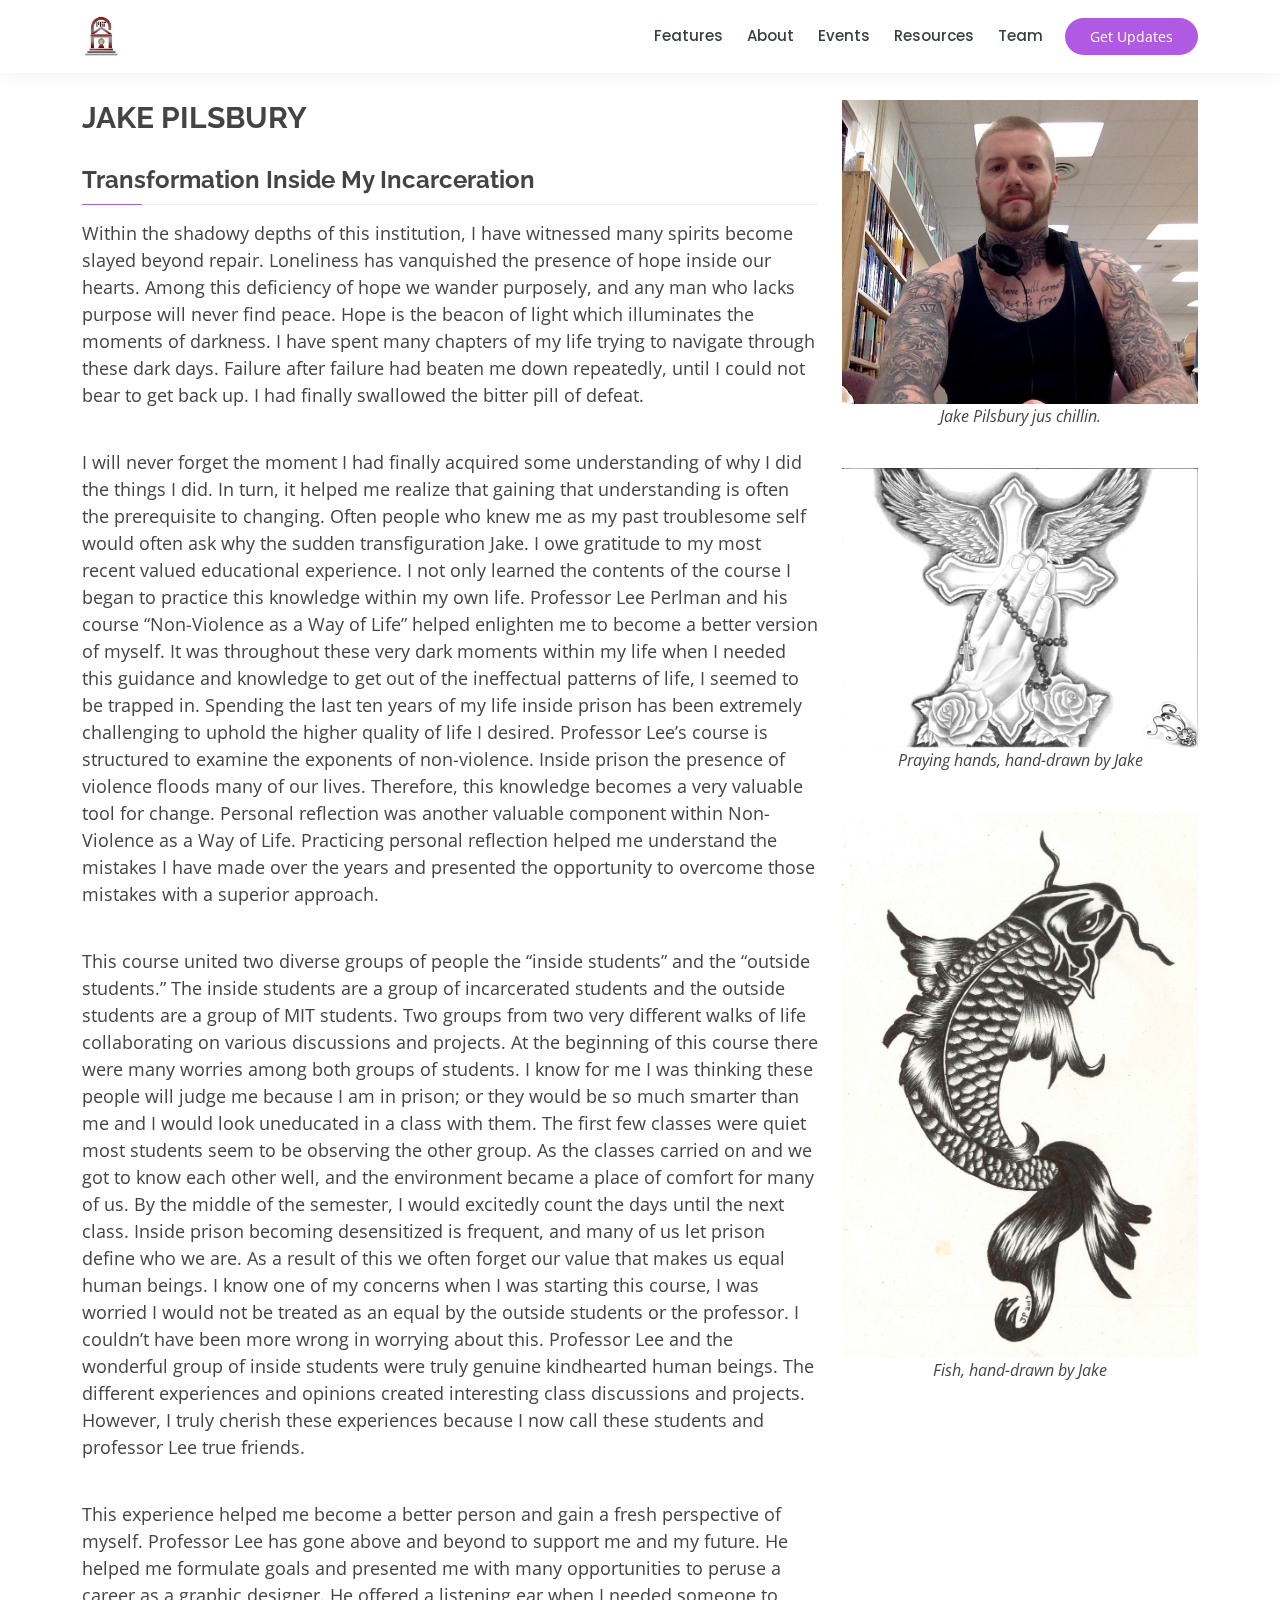
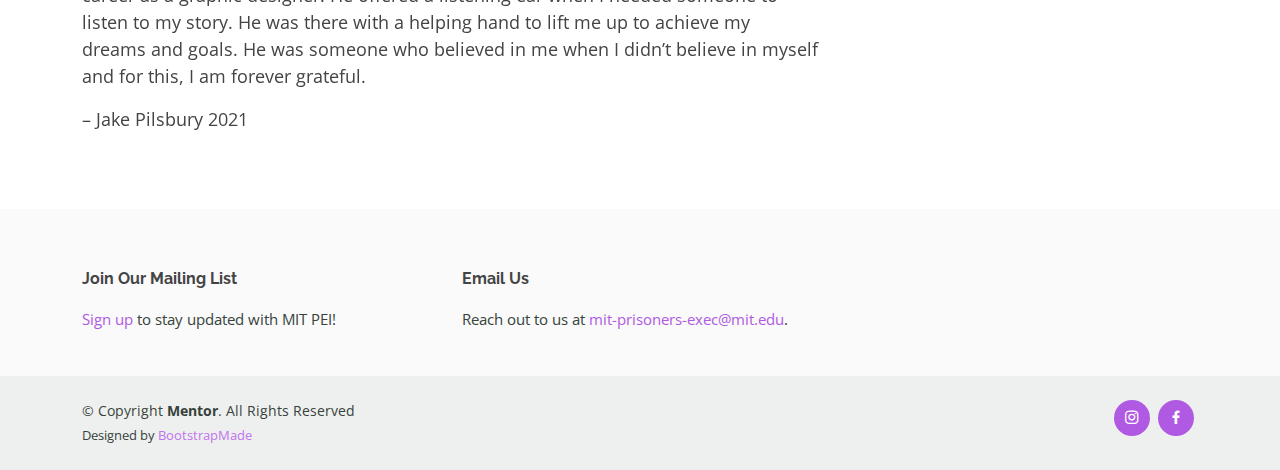
<file: features.html>
<!DOCTYPE html>
<html lang="en">

<head>
  <meta charset="utf-8">
  <meta content="width=device-width, initial-scale=1.0" name="viewport">

  <title>MIT PEI: Student Features</title>
  <meta content="" name="description">
  <meta content="" name="keywords">

  <!-- Favicons -->
  <link href="assets/img/lightbulb.png" rel="icon">
  <link href="assets/img/apple-touch-icon.png" rel="apple-touch-icon">

  <!-- Google Fonts -->
  <link href="https://fonts.googleapis.com/css?family=Open+Sans:300,300i,400,400i,600,600i,700,700i|Raleway:300,300i,400,400i,500,500i,600,600i,700,700i|Poppins:300,300i,400,400i,500,500i,600,600i,700,700i" rel="stylesheet">

  <!-- Vendor CSS Files -->
  <link href="assets/vendor/bootstrap/css/bootstrap.min.css" rel="stylesheet">
  <link href="assets/vendor/icofont/icofont.min.css" rel="stylesheet">
  <link href="assets/vendor/boxicons/css/boxicons.min.css" rel="stylesheet">
  <link href="assets/vendor/remixicon/remixicon.css" rel="stylesheet">
  <link href="assets/vendor/owl.carousel/assets/owl.carousel.min.css" rel="stylesheet">
  <link href="assets/vendor/animate.css/animate.min.css" rel="stylesheet">
  <link href="assets/vendor/aos/aos.css" rel="stylesheet">

  <!-- Template Main CSS File -->
  <link href="assets/css/restyle.css" rel="stylesheet">

  <!-- =======================================================
  * Template Name: Mentor - v3.0.0
  * Template URL: https://bootstrapmade.com/mentor-free-education-bootstrap-theme/
  * Author: BootstrapMade.com
  * License: https://bootstrapmade.com/license/
  ======================================================== -->
</head>

<body>

  <!-- ======= Header ======= -->
  <header id="header" class="fixed-top">
    <div class="container d-flex align-items-center">

      <a href="index.html" class="logo me-auto"><img src="assets/img/logo.png" alt="" class="img-fluid"></a>
      <!-- <h1 class="logo me-auto"><a href="index.html">MIT PEI</a></h1> -->

      <nav class="nav-menu d-none d-lg-block">
        <ul>
          <!-- <li class="active"><a href="index.html">Home</a></li> -->
          <li><a href="index.html#features">Features</a></li>
          <li><a href="index.html#about">About</a></li>
          <li><a href="index.html#events">Events</a></li>
          <li><a href="index.html#resources">Resources</a></li>
          <li><a href="index.html#team">Team</a></li>
        </ul>
      </nav>

      <a href="https://forms.gle/Tvhacfe74UegzbZ29" target="_blank" class="get-started-btn">Get Updates</a>

    </div>
  </header><!-- End Header -->

  <main id="main">

    <!-- ======= Breadcrumbs ======= -->
    <!-- <div class="breadcrumbs" data-aos="fade-in">
      <div class="container">
        <h2>Student Features</h2>
        <p>Est dolorum ut non facere possimus quibusdam eligendi voluptatem. Quia id aut similique quia voluptas sit quaerat debitis. Rerum omnis ipsam aperiam consequatur laboriosam nemo harum praesentium. </p>
      </div>
    </div>End Breadcrumbs -->

    <div id="top-padding"></div>

    <!-- ======= Cource Details Section ======= -->
    <section id="course-details" class="course-details">
      <div class="container" data-aos="fade-up">

        <div class="row">
          <div class="col-lg-8">
            <!-- <img src="assets/img/course-details.jpg" class="img-fluid" alt=""> -->
            <h2>JAKE PILSBURY</h2>
            <h3>Transformation Inside My Incarceration</h3>
            <p>
              Within the shadowy depths of this institution, I have witnessed many spirits become slayed beyond repair.
              Loneliness has vanquished the presence of hope inside our hearts.
              Among this deficiency of hope we wander purposely, and any man who lacks purpose will never find peace.
              Hope is the beacon of light which illuminates the moments of darkness. I have spent many chapters of my life trying to navigate through these dark days.
              Failure after failure had beaten me down repeatedly, until I could not bear to get back up. I had finally swallowed the bitter pill of defeat. 
            </p>
            <br>
            <p>
              I will never forget the moment I had finally acquired some understanding of why I did the things I did.
              In turn, it helped me realize that gaining that understanding is often the prerequisite to changing. Often people who knew me as my past troublesome self would often ask why the sudden transfiguration Jake.
              I owe gratitude to my most recent valued educational experience.
              I not only learned the contents of the course I began to practice this knowledge within my own life.
              Professor Lee Perlman and his course “Non-Violence as a Way of Life” helped enlighten me to become a better version of myself.
              It was throughout these very dark moments within my life when I needed this guidance and knowledge to get out of the ineffectual patterns of life, I seemed to be trapped in.
              Spending the last ten years of my life inside prison has been extremely challenging to uphold the higher quality of life I desired.
              Professor Lee’s course is structured to examine the exponents of non-violence. Inside prison the presence of violence floods many of our lives.
              Therefore, this knowledge becomes a very valuable tool for change. Personal reflection was another valuable component within Non-Violence as a Way of Life.
              Practicing personal reflection helped me understand the mistakes I have made over the years and presented the opportunity to overcome those mistakes with a superior approach. 
            </p>
            <br>
            <p>
              This course united two diverse groups of people the “inside students” and the “outside students.”
              The inside students are a group of incarcerated students and the outside students are a group of MIT students.
              Two groups from two very different walks of life collaborating on various discussions and projects.
              At the beginning of this course there were many worries among both groups of students. 
              I know for me I was thinking these people will judge me because I am in prison; or they would be so much smarter than me and I would look uneducated in a class with them.
              The first few classes were quiet most students seem to be observing the other group. As the classes carried on and we got to know each other well, and the environment became a place of comfort for many of us. 
              By the middle of the semester, I would excitedly count the days until the next class.
              Inside prison becoming desensitized is frequent, and many of us let prison define who we are. 
              As a result of this we often forget our value that makes us equal human beings. 
              I know one of my concerns when I was starting this course, I was worried I would not be treated as an equal by the outside students or the professor. 
              I couldn’t have been more wrong in worrying about this. Professor Lee and the wonderful group of inside students were truly genuine kindhearted human beings. 
              The different experiences and opinions created interesting class discussions and projects.
              However, I truly cherish these experiences because I now call these students and professor Lee true friends. 
            </p>
            <br>
            <p>
              This experience helped me become a better person and gain a fresh perspective of myself. 
              Professor Lee has gone above and beyond to support me and my future. 
              He helped me formulate goals and presented me with many opportunities to peruse a career as a graphic designer.
              He offered a listening ear when I needed someone to listen to my story. 
              He was there with a helping hand to lift me up to achieve my dreams and goals. 
              He was someone who believed in me when I didn’t believe in myself and for this, I am forever grateful.
            </p>
            <p>
              – Jake Pilsbury 2021
            </p>
          </div>
          <div class="col-lg-4">
            
            <div class="d-flex justify-content-between align-items-center">
              <figure>
              <img src="assets/img/features/jake.jpg" class="img-fluid" alt="">
              <figcaption><center>Jake Pilsbury jus chillin.</center></figcaption>
              </figure>
            </div>
            <br>
            <div class="d-flex justify-content-between align-items-center">
              <figure>
              <img src="assets/img/features/praying_hands.jpg" class="img-fluid" alt="">
              <figcaption><center>Praying hands, hand-drawn by Jake</center></figcaption>
              </figure>
            </div>
            <br>
            <div class="d-flex justify-content-between align-items-center">
              <figure>
              <img src="assets/img/features/fish.jpg" class="img-fluid" alt="">
              <figcaption><center>Fish, hand-drawn by Jake</center></figcaption>
              </figure>
            </div>
            <br>

            
            <!-- <div class="course-info d-flex justify-content-between align-items-center">
              <h5>Trainer</h5>
              <p><a href="#">Walter White</a></p>
            </div>

            <div class="course-info d-flex justify-content-between align-items-center">
              <h5>Course Fee</h5>
              <p>$165</p>
            </div>

            <div class="course-info d-flex justify-content-between align-items-center">
              <h5>Available Seats</h5>
              <p>30</p>
            </div>

            <div class="course-info d-flex justify-content-between align-items-center">
              <h5>Schedule</h5>
              <p>5.00 pm - 7.00 pm</p>
            </div> -->

          </div>
        </div>

      </div>
    </section><!-- End Cource Details Section -->

    <!-- ======= Cource Details Tabs Section ======= -->
    <!-- <section id="cource-details-tabs" class="cource-details-tabs">
      <div class="container" data-aos="fade-up">

        <div class="row">
          <div class="col-lg-3">
            <ul class="nav nav-tabs flex-column">
              <li class="nav-item">
                <a class="nav-link active show" data-toggle="tab" href="#tab-1">Modi sit est</a>
              </li>
              <li class="nav-item">
                <a class="nav-link" data-toggle="tab" href="#tab-2">Unde praesentium sed</a>
              </li>
              <li class="nav-item">
                <a class="nav-link" data-toggle="tab" href="#tab-3">Pariatur explicabo vel</a>
              </li>
              <li class="nav-item">
                <a class="nav-link" data-toggle="tab" href="#tab-4">Nostrum qui quasi</a>
              </li>
              <li class="nav-item">
                <a class="nav-link" data-toggle="tab" href="#tab-5">Iusto ut expedita aut</a>
              </li>
            </ul>
          </div>
          <div class="col-lg-9 mt-4 mt-lg-0">
            <div class="tab-content">
              <div class="tab-pane active show" id="tab-1">
                <div class="row">
                  <div class="col-lg-8 details order-2 order-lg-1">
                    <h3>Architecto ut aperiam autem id</h3>
                    <p class="font-italic">Qui laudantium consequatur laborum sit qui ad sapiente dila parde sonata raqer a videna mareta paulona marka</p>
                    <p>Et nobis maiores eius. Voluptatibus ut enim blanditiis atque harum sint. Laborum eos ipsum ipsa odit magni. Incidunt hic ut molestiae aut qui. Est repellat minima eveniet eius et quis magni nihil. Consequatur dolorem quaerat quos qui similique accusamus nostrum rem vero</p>
                  </div>
                  <div class="col-lg-4 text-center order-1 order-lg-2">
                    <img src="assets/img/course-details-tab-1.png" alt="" class="img-fluid">
                  </div>
                </div>
              </div>
              <div class="tab-pane" id="tab-2">
                <div class="row">
                  <div class="col-lg-8 details order-2 order-lg-1">
                    <h3>Et blanditiis nemo veritatis excepturi</h3>
                    <p class="font-italic">Qui laudantium consequatur laborum sit qui ad sapiente dila parde sonata raqer a videna mareta paulona marka</p>
                    <p>Ea ipsum voluptatem consequatur quis est. Illum error ullam omnis quia et reiciendis sunt sunt est. Non aliquid repellendus itaque accusamus eius et velit ipsa voluptates. Optio nesciunt eaque beatae accusamus lerode pakto madirna desera vafle de nideran pal</p>
                  </div>
                  <div class="col-lg-4 text-center order-1 order-lg-2">
                    <img src="assets/img/course-details-tab-2.png" alt="" class="img-fluid">
                  </div>
                </div>
              </div>
              <div class="tab-pane" id="tab-3">
                <div class="row">
                  <div class="col-lg-8 details order-2 order-lg-1">
                    <h3>Impedit facilis occaecati odio neque aperiam sit</h3>
                    <p class="font-italic">Eos voluptatibus quo. Odio similique illum id quidem non enim fuga. Qui natus non sunt dicta dolor et. In asperiores velit quaerat perferendis aut</p>
                    <p>Iure officiis odit rerum. Harum sequi eum illum corrupti culpa veritatis quisquam. Neque necessitatibus illo rerum eum ut. Commodi ipsam minima molestiae sed laboriosam a iste odio. Earum odit nesciunt fugiat sit ullam. Soluta et harum voluptatem optio quae</p>
                  </div>
                  <div class="col-lg-4 text-center order-1 order-lg-2">
                    <img src="assets/img/course-details-tab-3.png" alt="" class="img-fluid">
                  </div>
                </div>
              </div>
              <div class="tab-pane" id="tab-4">
                <div class="row">
                  <div class="col-lg-8 details order-2 order-lg-1">
                    <h3>Fuga dolores inventore laboriosam ut est accusamus laboriosam dolore</h3>
                    <p class="font-italic">Totam aperiam accusamus. Repellat consequuntur iure voluptas iure porro quis delectus</p>
                    <p>Eaque consequuntur consequuntur libero expedita in voluptas. Nostrum ipsam necessitatibus aliquam fugiat debitis quis velit. Eum ex maxime error in consequatur corporis atque. Eligendi asperiores sed qui veritatis aperiam quia a laborum inventore</p>
                  </div>
                  <div class="col-lg-4 text-center order-1 order-lg-2">
                    <img src="assets/img/course-details-tab-4.png" alt="" class="img-fluid">
                  </div>
                </div>
              </div>
              <div class="tab-pane" id="tab-5">
                <div class="row">
                  <div class="col-lg-8 details order-2 order-lg-1">
                    <h3>Est eveniet ipsam sindera pad rone matrelat sando reda</h3>
                    <p class="font-italic">Omnis blanditiis saepe eos autem qui sunt debitis porro quia.</p>
                    <p>Exercitationem nostrum omnis. Ut reiciendis repudiandae minus. Omnis recusandae ut non quam ut quod eius qui. Ipsum quia odit vero atque qui quibusdam amet. Occaecati sed est sint aut vitae molestiae voluptate vel</p>
                  </div>
                  <div class="col-lg-4 text-center order-1 order-lg-2">
                    <img src="assets/img/course-details-tab-5.png" alt="" class="img-fluid">
                  </div>
                </div>
              </div>
            </div>
          </div>
        </div>

      </div>
    </section>End Cource Details Tabs Section -->

  </main><!-- End #main -->

  <!-- ======= Footer ======= -->
  <footer id="footer">

    <div class="footer-top">
      <div class="container">
        <div class="row">

          <!-- <div class="col-lg-3 col-md-6 footer-contact">
            <h3>MIT PEI</h3>
            <p>
              A108 Adam Street <br>
              New York, NY 535022<br>
              United States <br><br>
              <strong>Phone:</strong> +1 5589 55488 55<br>
              <strong>Reach out to <a href="mailto:mit-prisoners-exec@mit.edu">mit-prisoners-exec@mit.edu</a></strong><br>
            </p>
          </div> -->

          <!-- <div class="col-lg-2 col-md-6 footer-links">
            <h4>Useful Links</h4>
            <ul>
              <li><i class="bx bx-chevron-right"></i> <a href="#">Home</a></li>
              <li><i class="bx bx-chevron-right"></i> <a href="#">About us</a></li>
              <li><i class="bx bx-chevron-right"></i> <a href="#">Services</a></li>
              <li><i class="bx bx-chevron-right"></i> <a href="#">Terms of service</a></li>
              <li><i class="bx bx-chevron-right"></i> <a href="#">Privacy policy</a></li>
            </ul>
          </div> -->

          <!-- <div class="col-lg-3 col-md-6 footer-links">
            <h4>Our Services</h4>
            <ul>
              <li><i class="bx bx-chevron-right"></i> <a href="#">Web Design</a></li>
              <li><i class="bx bx-chevron-right"></i> <a href="#">Web Development</a></li>
              <li><i class="bx bx-chevron-right"></i> <a href="#">Product Management</a></li>
              <li><i class="bx bx-chevron-right"></i> <a href="#">Marketing</a></li>
              <li><i class="bx bx-chevron-right"></i> <a href="#">Graphic Design</a></li>
            </ul>
          </div> -->

          <div class="col-lg-4 col-md-6 footer-newsletter">
            <h4>Join Our Mailing List</h4>
            <p><a href="https://forms.gle/Tvhacfe74UegzbZ29" target="_blank">Sign up</a> to stay updated with MIT PEI!</p>
          </div>

          <div class="col-lg-4 col-md-6 footer-newsletter">
            <h4>Email Us</h4>
            <p>Reach out to us at <a href="mailto:mit-prisoners-exec@mit.edu">mit-prisoners-exec@mit.edu</a>.</p>
            <!-- <form action="" method="post">
              <input type="email" name="email"><input type="submit" value="Subscribe">
            </form> -->
          </div>


        </div>
      </div>
    </div>

    <div class="container d-md-flex py-4">

      <div class="me-md-auto text-center text-md-start">
        <div class="copyright">
          &copy; Copyright <strong><span>Mentor</span></strong>. All Rights Reserved
        </div>
        <div class="credits">
          <!-- All the links in the footer should remain intact. -->
          <!-- Licensing information: https://bootstrapmade.com/license/ -->
          Designed by <a href="https://bootstrapmade.com/">BootstrapMade</a>
        </div>
      </div>
      <div class="social-links text-center text-md-right pt-3 pt-md-0">
        <!-- <a href="#" class="twitter"><i class="bx bxl-twitter"></i></a> -->
        <a href="https://instagram.com/mitpei" class="instagram"><i class="bx bxl-instagram"></i></a>
        <a href="https://facebook.com/mitpei" class="facebook"><i class="bx bxl-facebook"></i></a>
      </div>
    </div>
  </footer><!-- End Footer -->

  <a href="#" class="back-to-top"><i class="bx bx-up-arrow-alt"></i></a>
  <div id="preloader"></div>

  <!-- Vendor JS Files -->
  <script src="assets/vendor/jquery/jquery.min.js"></script>
  <script src="assets/vendor/bootstrap/js/bootstrap.bundle.min.js"></script>
  <script src="assets/vendor/jquery.easing/jquery.easing.min.js"></script>
  <script src="assets/vendor/php-email-form/validate.js"></script>
  <script src="assets/vendor/waypoints/jquery.waypoints.min.js"></script>
  <script src="assets/vendor/counterup/counterup.min.js"></script>
  <script src="assets/vendor/owl.carousel/owl.carousel.min.js"></script>
  <script src="assets/vendor/aos/aos.js"></script>

  <!-- Template Main JS File -->
  <script src="assets/js/main.js"></script>

</body>

</html>
</file>
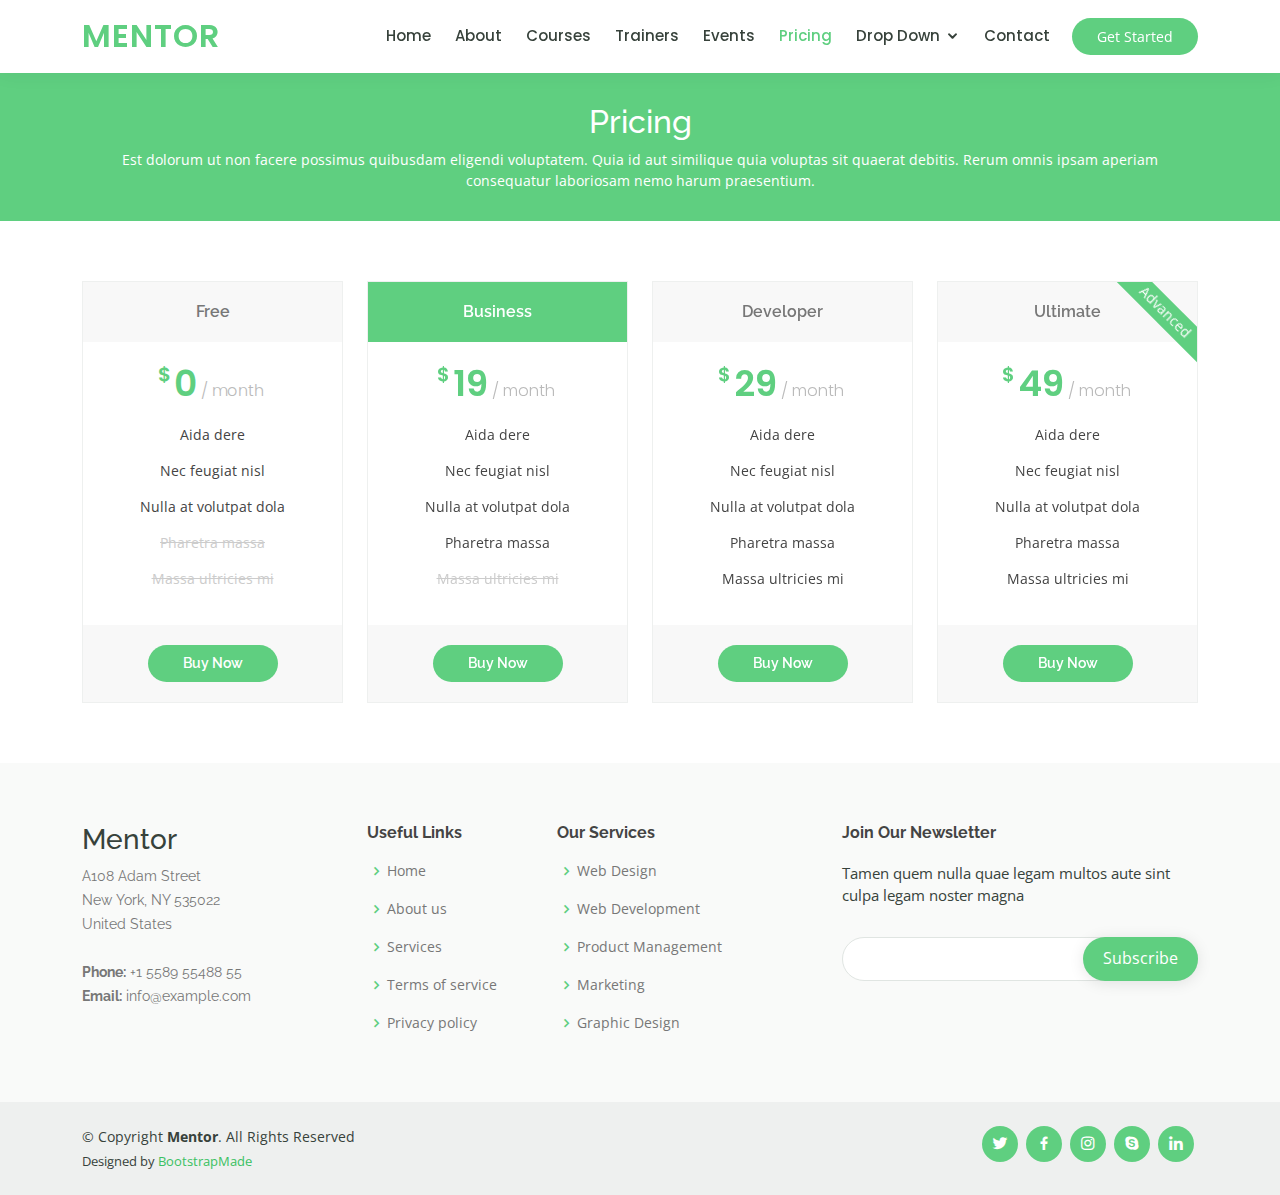
<file: pricing.html>
<!DOCTYPE html>
<html lang="en">

<head>
  <meta charset="utf-8">
  <meta content="width=device-width, initial-scale=1.0" name="viewport">

  <title>Pricing - Mentor Bootstrap Template</title>
  <meta content="" name="description">
  <meta content="" name="keywords">

  <!-- Favicons -->
  <link href="assets/img/favicon.png" rel="icon">
  <link href="assets/img/apple-touch-icon.png" rel="apple-touch-icon">

  <!-- Google Fonts -->
  <link href="https://fonts.googleapis.com/css?family=Open+Sans:300,300i,400,400i,600,600i,700,700i|Raleway:300,300i,400,400i,500,500i,600,600i,700,700i|Poppins:300,300i,400,400i,500,500i,600,600i,700,700i" rel="stylesheet">

  <!-- Vendor CSS Files -->
  <link href="assets/vendor/bootstrap/css/bootstrap.min.css" rel="stylesheet">
  <link href="assets/vendor/icofont/icofont.min.css" rel="stylesheet">
  <link href="assets/vendor/boxicons/css/boxicons.min.css" rel="stylesheet">
  <link href="assets/vendor/remixicon/remixicon.css" rel="stylesheet">
  <link href="assets/vendor/owl.carousel/assets/owl.carousel.min.css" rel="stylesheet">
  <link href="assets/vendor/animate.css/animate.min.css" rel="stylesheet">
  <link href="assets/vendor/aos/aos.css" rel="stylesheet">

  <!-- Template Main CSS File -->
  <link href="assets/css/style.css" rel="stylesheet">

  <!-- =======================================================
  * Template Name: Mentor - v3.0.0
  * Template URL: https://bootstrapmade.com/mentor-free-education-bootstrap-theme/
  * Author: BootstrapMade.com
  * License: https://bootstrapmade.com/license/
  ======================================================== -->
</head>

<body>

  <!-- ======= Header ======= -->
  <header id="header" class="fixed-top">
    <div class="container d-flex align-items-center">

      <h1 class="logo me-auto"><a href="index.html">Mentor</a></h1>
      <!-- Uncomment below if you prefer to use an image logo -->
      <!-- <a href="index.html" class="logo me-auto"><img src="assets/img/logo.png" alt="" class="img-fluid"></a>-->

      <nav class="nav-menu d-none d-lg-block">
        <ul>
          <li><a href="index.html">Home</a></li>
          <li><a href="about.html">About</a></li>
          <li><a href="courses.html">Courses</a></li>
          <li><a href="trainers.html">Trainers</a></li>
          <li><a href="events.html">Events</a></li>
          <li class="active"><a href="pricing.html">Pricing</a></li>
          <li class="drop-down"><a href="">Drop Down</a>
            <ul>
              <li><a href="#">Drop Down 1</a></li>
              <li class="drop-down"><a href="#">Deep Drop Down</a>
                <ul>
                  <li><a href="#">Deep Drop Down 1</a></li>
                  <li><a href="#">Deep Drop Down 2</a></li>
                  <li><a href="#">Deep Drop Down 3</a></li>
                  <li><a href="#">Deep Drop Down 4</a></li>
                  <li><a href="#">Deep Drop Down 5</a></li>
                </ul>
              </li>
              <li><a href="#">Drop Down 2</a></li>
              <li><a href="#">Drop Down 3</a></li>
              <li><a href="#">Drop Down 4</a></li>
            </ul>
          </li>
          <li><a href="contact.html">Contact</a></li>

        </ul>
      </nav><!-- .nav-menu -->

      <a href="courses.html" class="get-started-btn">Get Started</a>

    </div>
  </header><!-- End Header -->

  <main id="main">
    <!-- ======= Breadcrumbs ======= -->
    <div class="breadcrumbs" data-aos="fade-in">
      <div class="container">
        <h2>Pricing</h2>
        <p>Est dolorum ut non facere possimus quibusdam eligendi voluptatem. Quia id aut similique quia voluptas sit quaerat debitis. Rerum omnis ipsam aperiam consequatur laboriosam nemo harum praesentium. </p>
      </div>
    </div><!-- End Breadcrumbs -->

    <!-- ======= Pricing Section ======= -->
    <section id="pricing" class="pricing">
      <div class="container" data-aos="fade-up">

        <div class="row">

          <div class="col-lg-3 col-md-6">
            <div class="box">
              <h3>Free</h3>
              <h4><sup>$</sup>0<span> / month</span></h4>
              <ul>
                <li>Aida dere</li>
                <li>Nec feugiat nisl</li>
                <li>Nulla at volutpat dola</li>
                <li class="na">Pharetra massa</li>
                <li class="na">Massa ultricies mi</li>
              </ul>
              <div class="btn-wrap">
                <a href="#" class="btn-buy">Buy Now</a>
              </div>
            </div>
          </div>

          <div class="col-lg-3 col-md-6 mt-4 mt-md-0">
            <div class="box featured">
              <h3>Business</h3>
              <h4><sup>$</sup>19<span> / month</span></h4>
              <ul>
                <li>Aida dere</li>
                <li>Nec feugiat nisl</li>
                <li>Nulla at volutpat dola</li>
                <li>Pharetra massa</li>
                <li class="na">Massa ultricies mi</li>
              </ul>
              <div class="btn-wrap">
                <a href="#" class="btn-buy">Buy Now</a>
              </div>
            </div>
          </div>

          <div class="col-lg-3 col-md-6 mt-4 mt-lg-0">
            <div class="box">
              <h3>Developer</h3>
              <h4><sup>$</sup>29<span> / month</span></h4>
              <ul>
                <li>Aida dere</li>
                <li>Nec feugiat nisl</li>
                <li>Nulla at volutpat dola</li>
                <li>Pharetra massa</li>
                <li>Massa ultricies mi</li>
              </ul>
              <div class="btn-wrap">
                <a href="#" class="btn-buy">Buy Now</a>
              </div>
            </div>
          </div>

          <div class="col-lg-3 col-md-6 mt-4 mt-lg-0">
            <div class="box">
              <span class="advanced">Advanced</span>
              <h3>Ultimate</h3>
              <h4><sup>$</sup>49<span> / month</span></h4>
              <ul>
                <li>Aida dere</li>
                <li>Nec feugiat nisl</li>
                <li>Nulla at volutpat dola</li>
                <li>Pharetra massa</li>
                <li>Massa ultricies mi</li>
              </ul>
              <div class="btn-wrap">
                <a href="#" class="btn-buy">Buy Now</a>
              </div>
            </div>
          </div>

        </div>

      </div>
    </section><!-- End Pricing Section -->

  </main><!-- End #main -->

  <!-- ======= Footer ======= -->
  <footer id="footer">

    <div class="footer-top">
      <div class="container">
        <div class="row">

          <div class="col-lg-3 col-md-6 footer-contact">
            <h3>Mentor</h3>
            <p>
              A108 Adam Street <br>
              New York, NY 535022<br>
              United States <br><br>
              <strong>Phone:</strong> +1 5589 55488 55<br>
              <strong>Email:</strong> info@example.com<br>
            </p>
          </div>

          <div class="col-lg-2 col-md-6 footer-links">
            <h4>Useful Links</h4>
            <ul>
              <li><i class="bx bx-chevron-right"></i> <a href="#">Home</a></li>
              <li><i class="bx bx-chevron-right"></i> <a href="#">About us</a></li>
              <li><i class="bx bx-chevron-right"></i> <a href="#">Services</a></li>
              <li><i class="bx bx-chevron-right"></i> <a href="#">Terms of service</a></li>
              <li><i class="bx bx-chevron-right"></i> <a href="#">Privacy policy</a></li>
            </ul>
          </div>

          <div class="col-lg-3 col-md-6 footer-links">
            <h4>Our Services</h4>
            <ul>
              <li><i class="bx bx-chevron-right"></i> <a href="#">Web Design</a></li>
              <li><i class="bx bx-chevron-right"></i> <a href="#">Web Development</a></li>
              <li><i class="bx bx-chevron-right"></i> <a href="#">Product Management</a></li>
              <li><i class="bx bx-chevron-right"></i> <a href="#">Marketing</a></li>
              <li><i class="bx bx-chevron-right"></i> <a href="#">Graphic Design</a></li>
            </ul>
          </div>

          <div class="col-lg-4 col-md-6 footer-newsletter">
            <h4>Join Our Newsletter</h4>
            <p>Tamen quem nulla quae legam multos aute sint culpa legam noster magna</p>
            <form action="" method="post">
              <input type="email" name="email"><input type="submit" value="Subscribe">
            </form>
          </div>

        </div>
      </div>
    </div>

    <div class="container d-md-flex py-4">

      <div class="me-md-auto text-center text-md-start">
        <div class="copyright">
          &copy; Copyright <strong><span>Mentor</span></strong>. All Rights Reserved
        </div>
        <div class="credits">
          <!-- All the links in the footer should remain intact. -->
          <!-- You can delete the links only if you purchased the pro version. -->
          <!-- Licensing information: https://bootstrapmade.com/license/ -->
          <!-- Purchase the pro version with working PHP/AJAX contact form: https://bootstrapmade.com/mentor-free-education-bootstrap-theme/ -->
          Designed by <a href="https://bootstrapmade.com/">BootstrapMade</a>
        </div>
      </div>
      <div class="social-links text-center text-md-right pt-3 pt-md-0">
        <a href="#" class="twitter"><i class="bx bxl-twitter"></i></a>
        <a href="#" class="facebook"><i class="bx bxl-facebook"></i></a>
        <a href="#" class="instagram"><i class="bx bxl-instagram"></i></a>
        <a href="#" class="google-plus"><i class="bx bxl-skype"></i></a>
        <a href="#" class="linkedin"><i class="bx bxl-linkedin"></i></a>
      </div>
    </div>
  </footer><!-- End Footer -->

  <a href="#" class="back-to-top"><i class="bx bx-up-arrow-alt"></i></a>
  <div id="preloader"></div>

  <!-- Vendor JS Files -->
  <script src="assets/vendor/jquery/jquery.min.js"></script>
  <script src="assets/vendor/bootstrap/js/bootstrap.bundle.min.js"></script>
  <script src="assets/vendor/jquery.easing/jquery.easing.min.js"></script>
  <script src="assets/vendor/php-email-form/validate.js"></script>
  <script src="assets/vendor/waypoints/jquery.waypoints.min.js"></script>
  <script src="assets/vendor/counterup/counterup.min.js"></script>
  <script src="assets/vendor/owl.carousel/owl.carousel.min.js"></script>
  <script src="assets/vendor/aos/aos.js"></script>

  <!-- Template Main JS File -->
  <script src="assets/js/main.js"></script>

</body>

</html>
</file>
<file: assets/css/style.css>
/*--------------------------------------------------------------
# General
--------------------------------------------------------------*/
body {
  font-family: "Open Sans", sans-serif;
  color: #444444;
}

a {
  color: #5fcf80;
  text-decoration: none;
}

a:hover {
  color: #86db9f;
  text-decoration: none;
}

h1, h2, h3, h4, h5, h6 {
  font-family: "Raleway", sans-serif;
}

@media (prefers-reduced-motion: no-preference) {
  :root {
    scroll-behavior: auto;
  }
}

/*--------------------------------------------------------------
# Back to top button
--------------------------------------------------------------*/
.back-to-top {
  position: fixed;
  display: none;
  right: 15px;
  bottom: 15px;
  z-index: 99999;
}

.back-to-top i {
  display: flex;
  align-items: center;
  justify-content: center;
  font-size: 24px;
  width: 40px;
  height: 40px;
  border-radius: 50px;
  background: #5fcf80;
  color: #fff;
  transition: all 0.4s;
}

.back-to-top i:hover {
  background: #3ac162;
  color: #fff;
}

/*--------------------------------------------------------------
# Preloader
--------------------------------------------------------------*/
#preloader {
  position: fixed;
  top: 0;
  left: 0;
  right: 0;
  bottom: 0;
  z-index: 9999;
  overflow: hidden;
  background: #fff;
}

#preloader:before {
  content: "";
  position: fixed;
  top: calc(50% - 30px);
  left: calc(50% - 30px);
  border: 6px solid #5fcf80;
  border-top-color: #fff;
  border-bottom-color: #fff;
  border-radius: 50%;
  width: 60px;
  height: 60px;
  -webkit-animation: animate-preloader 1s linear infinite;
  animation: animate-preloader 1s linear infinite;
}

@-webkit-keyframes animate-preloader {
  0% {
    transform: rotate(0deg);
  }
  100% {
    transform: rotate(360deg);
  }
}

@keyframes animate-preloader {
  0% {
    transform: rotate(0deg);
  }
  100% {
    transform: rotate(360deg);
  }
}

/*--------------------------------------------------------------
# Disable aos animation delay on mobile devices
--------------------------------------------------------------*/
@media screen and (max-width: 768px) {
  [data-aos-delay] {
    transition-delay: 0 !important;
  }
}

/*--------------------------------------------------------------
# Header
--------------------------------------------------------------*/
#header {
  background: #fff;
  transition: all 0.5s;
  z-index: 997;
  padding: 15px 0;
  box-shadow: 0px 0 18px rgba(55, 66, 59, 0.08);
}

#header .logo {
  font-size: 32px;
  margin: 0;
  padding: 0;
  line-height: 1;
  font-weight: 600;
  letter-spacing: 1px;
  text-transform: uppercase;
  font-family: "Poppins", sans-serif;
}

#header .logo a {
  color: #5fcf80;
}

#header .logo img {
  max-height: 40px;
}

@media (max-width: 992px) {
  #header .logo {
    font-size: 28px;
  }
}

/*--------------------------------------------------------------
# Navigation Menu
--------------------------------------------------------------*/
/* Desktop Navigation */
.nav-menu ul {
  margin: 0;
  padding: 0;
  list-style: none;
}

.nav-menu > ul {
  display: flex;
}

.nav-menu > ul > li {
  position: relative;
  white-space: nowrap;
  padding: 10px 0 10px 24px;
}

.nav-menu a {
  display: block;
  position: relative;
  color: #37423b;
  transition: 0.3s;
  font-size: 15px;
  font-family: "Poppins", sans-serif;
  font-weight: 500;
}

.nav-menu a:hover, .nav-menu .active > a, .nav-menu li:hover > a {
  color: #5fcf80;
}

.nav-menu .drop-down ul {
  display: block;
  position: absolute;
  left: 24px;
  top: calc(100% + 30px);
  z-index: 99;
  opacity: 0;
  visibility: hidden;
  padding: 10px 0;
  background: #fff;
  box-shadow: 0px 0px 30px rgba(127, 137, 161, 0.25);
  transition: 0.3s;
  border-radius: 4px;
}

.nav-menu .drop-down:hover > ul {
  opacity: 1;
  top: 100%;
  visibility: visible;
}

.nav-menu .drop-down li {
  min-width: 180px;
  position: relative;
}

.nav-menu .drop-down ul a {
  padding: 10px 20px;
  font-size: 14px;
  font-weight: 500;
  text-transform: none;
  color: #37423b;
}

.nav-menu .drop-down ul a:hover, .nav-menu .drop-down ul .active > a, .nav-menu .drop-down ul li:hover > a {
  color: #5fcf80;
}

.nav-menu .drop-down > a:after {
  content: "\ea99";
  font-family: IcoFont;
  padding-left: 5px;
}

.nav-menu .drop-down .drop-down ul {
  top: 0;
  left: calc(100% - 30px);
}

.nav-menu .drop-down .drop-down:hover > ul {
  opacity: 1;
  top: 0;
  left: 100%;
}

.nav-menu .drop-down .drop-down > a {
  padding-right: 35px;
}

.nav-menu .drop-down .drop-down > a:after {
  content: "\eaa0";
  font-family: IcoFont;
  position: absolute;
  right: 15px;
}

@media (max-width: 1366px) {
  .nav-menu .drop-down .drop-down ul {
    left: -90%;
  }
  .nav-menu .drop-down .drop-down:hover > ul {
    left: -100%;
  }
  .nav-menu .drop-down .drop-down > a:after {
    content: "\ea9d";
  }
}

/* Get Startet Button */
.get-started-btn {
  margin-left: 22px;
  background: #5fcf80;
  color: #fff;
  border-radius: 50px;
  padding: 8px 25px;
  white-space: nowrap;
  transition: 0.3s;
  font-size: 14px;
  display: inline-block;
}

.get-started-btn:hover {
  background: #3ac162;
  color: #fff;
}

@media (max-width: 768px) {
  .get-started-btn {
    margin: 0 48px 0 0;
    padding: 6px 18px;
  }
}

/* Mobile Navigation */
.mobile-nav-toggle {
  position: fixed;
  top: 17px;
  right: 15px;
  z-index: 9998;
  border: 0;
  background: none;
  font-size: 24px;
  transition: all 0.4s;
  outline: none !important;
  line-height: 1;
  cursor: pointer;
  text-align: right;
}

.mobile-nav-toggle i {
  color: #37423b;
}

.mobile-nav {
  position: fixed;
  top: 55px;
  right: 15px;
  bottom: 15px;
  left: 15px;
  z-index: 9999;
  overflow-y: auto;
  background: #fff;
  transition: ease-in-out 0.2s;
  opacity: 0;
  visibility: hidden;
  border-radius: 10px;
  padding: 10px 0;
}

.mobile-nav * {
  margin: 0;
  padding: 0;
  list-style: none;
}

.mobile-nav a {
  display: block;
  position: relative;
  color: #37423b;
  padding: 10px 20px;
  font-weight: 500;
  outline: none;
}

.mobile-nav a:hover, .mobile-nav .active > a, .mobile-nav li:hover > a {
  color: #5fcf80;
  text-decoration: none;
}

.mobile-nav .drop-down > a:after {
  content: "\ea99";
  font-family: IcoFont;
  padding-left: 10px;
  position: absolute;
  right: 15px;
}

.mobile-nav .active.drop-down > a:after {
  content: "\eaa1";
}

.mobile-nav .drop-down > a {
  padding-right: 35px;
}

.mobile-nav .drop-down ul {
  display: none;
  overflow: hidden;
}

.mobile-nav .drop-down li {
  padding-left: 20px;
}

.mobile-nav-overly {
  width: 100%;
  height: 100%;
  z-index: 9997;
  top: 0;
  left: 0;
  position: fixed;
  background: rgba(32, 38, 34, 0.6);
  overflow: hidden;
  display: none;
  transition: ease-in-out 0.2s;
}

.mobile-nav-active {
  overflow: hidden;
}

.mobile-nav-active .mobile-nav {
  opacity: 1;
  visibility: visible;
}

.mobile-nav-active .mobile-nav-toggle i {
  color: #fff;
}

/*--------------------------------------------------------------
# Hero Section
--------------------------------------------------------------*/
#hero {
  width: 100%;
  height: 90vh;
  background: url("../img/main-bg.jpg") top center;
  background-size: cover;
  position: relative;
}

#hero:before {
  content: "";
  /* background: rgba(0, 0, 0, 0.3); */
  position: absolute;
  bottom: 0;
  top: 0;
  left: 0;
  right: 0;
}

#hero .container {
  padding-top: 72px;
}

@media (max-width: 992px) {
  #hero .container {
    padding-top: 62px;
  }
}

#hero h1 {
  margin: 0;
  font-size: 58px;
  font-weight: 700;
  line-height: 64px;
  color: #000000;
  font-family: "Poppins", sans-serif;
}

#hero h2 {
  color: #000000;
  margin: 12px 0 0 0;
  font-size: 24px;
}

#hero h3 {
  margin: 0 0 0 100px;
  font-size: 33px;
  font-weight: 500;
  line-height: 22px;
  color: #000000;
  font-family: "Poppins", sans-serif;
}

#hero #blue {
  color: #464D9D;
  font-family: "Poppins", sans-serif;
  margin: 0 0 0 80px;
  font-size: 70px;
}

#hero .btn-get-started {
  font-family: "Raleway", sans-serif;
  font-weight: 500;
  font-size: 15px;
  letter-spacing: 1px;
  display: inline-block;
  padding: 10px 35px;
  border-radius: 50px;
  transition: 0.5s;
  margin-top: 30px;
  border: 2px solid #000000;
  color: #000000;
}

#hero .btn-get-started:hover {
  background: #5fcf80;
  border: 2px solid #5fcf80;
}

@media (min-width: 1024px) {
  #hero {
    background-attachment: fixed;
  }
}

@media (max-width: 768px) {
  #hero {
    height: 100vh;
  }
  #hero h1 {
    font-size: 28px;
    line-height: 36px;
  }
  #hero h2 {
    font-size: 18px;
    line-height: 24px;
  }
  #hero h3 {
    font-size: 14px;
    line-height: 18px;
  }
}

/*--------------------------------------------------------------
# Sections General
--------------------------------------------------------------*/
section {
  padding: 60px 0;
  overflow: hidden;
}

.section-bg {
  background-color: #f6f7f6;
}

.section-title {
  padding-bottom: 40px;
}

.section-title h2 {
  font-size: 14px;
  font-weight: 500;
  padding: 0;
  line-height: 1px;
  margin: 0 0 5px 0;
  letter-spacing: 2px;
  text-transform: uppercase;
  color: #aaaaaa;
  font-family: "Poppins", sans-serif;
}

.section-title h2::after {
  content: "";
  width: 120px;
  height: 1px;
  display: inline-block;
  background: #9ae1af;
  margin: 4px 10px;
}

.section-title p {
  margin: 0;
  margin: 0;
  font-size: 36px;
  font-weight: 700;
  text-transform: uppercase;
  font-family: "Poppins", sans-serif;
  color: #37423b;
}

.breadcrumbs {
  margin-top: 73px;
  text-align: center;
  background: #5fcf80;
  padding: 30px 0;
  color: #fff;
}

@media (max-width: 992px) {
  .breadcrumbs {
    margin-top: 63px;
  }
}

.breadcrumbs h2 {
  font-size: 32px;
  font-weight: 500;
}

.breadcrumbs p {
  font-size: 14px;
  margin-bottom: 0;
}

/*--------------------------------------------------------------
# About
--------------------------------------------------------------*/
.about .content h3 {
  font-weight: 600;
  font-size: 26px;
}

.about .content ul {
  list-style: none;
  padding: 0;
}

.about .content ul li {
  padding-bottom: 10px;
}

.about .content ul i {
  font-size: 20px;
  padding-right: 4px;
  color: #5fcf80;
}

.about .content .learn-more-btn {
  background: #5fcf80;
  color: #fff;
  border-radius: 50px;
  padding: 8px 25px 9px 25px;
  white-space: nowrap;
  transition: 0.3s;
  font-size: 14px;
  display: inline-block;
}

.about .content .learn-more-btn:hover {
  background: #3ac162;
  color: #fff;
}

@media (max-width: 768px) {
  .about .content .learn-more-btn {
    margin: 0 48px 0 0;
    padding: 6px 18px;
  }
}

/*--------------------------------------------------------------
# Counts
--------------------------------------------------------------*/
.counts {
  padding: 30px 0;
  margin-bottom: 40px;
}

.counts .counters span {
  font-size: 48px;
  display: block;
  color: #5fcf80;
  font-weight: 700;
}

.counts .counters p {
  padding: 0;
  margin: 0 0 20px 0;
  font-family: "Raleway", sans-serif;
  font-size: 15px;
  font-weight: 600;
  color: #37423b;
}

/*--------------------------------------------------------------
# Why Us
--------------------------------------------------------------*/
.why-us .content {
  padding: 30px;
  background: #5fcf80;
  border-radius: 4px;
  color: #fff;
}

.why-us .content h3 {
  font-weight: 700;
  font-size: 34px;
  margin-bottom: 30px;
}

.why-us .content p {
  margin-bottom: 30px;
}

.why-us .content .more-btn {
  display: inline-block;
  background: rgba(255, 255, 255, 0.2);
  padding: 6px 30px 8px 30px;
  color: #fff;
  border-radius: 50px;
  transition: all ease-in-out 0.4s;
}

.why-us .content .more-btn i {
  font-size: 14px;
}

.why-us .content .more-btn:hover {
  color: #5fcf80;
  background: #fff;
}

.why-us .icon-boxes .icon-box {
  text-align: center;
  background: #fff;
  padding: 40px 30px;
  width: 100%;
  border: 1px solid #eef0ef;
}

.why-us .icon-boxes .icon-box i {
  font-size: 32px;
  padding: 18px;
  color: #5fcf80;
  margin-bottom: 30px;
  background: #ecf9f0;
  border-radius: 50px;
}

.why-us .icon-boxes .icon-box h4 {
  font-size: 20px;
  font-weight: 700;
  margin: 0 0 30px 0;
}

.why-us .icon-boxes .icon-box p {
  font-size: 15px;
  color: #848484;
}

/*--------------------------------------------------------------
# Features
--------------------------------------------------------------*/
.features {
  padding-top: 0px;
}

.features .icon-box {
  display: flex;
  align-items: center;
  padding: 20px;
  transition: 0.3s;
  border: 1px solid #eef0ef;
}

.features .icon-box i {
  font-size: 32px;
  padding-right: 10px;
  line-height: 1;
}

.features .icon-box h3 {
  font-weight: 700;
  margin: 0;
  padding: 0;
  line-height: 1;
  font-size: 16px;
}

.features .icon-box h3 a {
  color: #37423b;
  transition: 0.3s;
}

.features .icon-box:hover {
  border-color: #5fcf80;
}

.features .icon-box:hover h3 a {
  color: #5fcf80;
}

/*--------------------------------------------------------------
# Courses
--------------------------------------------------------------*/
.courses .course-item {
  border-radius: 5px;
  border: 2px solid #eef0ef;
}

.courses .course-content {
  padding: 15px;
}

.courses .course-content h3 {
  font-weight: 700;
  font-size: 20px;
}

.courses .course-content h3 a {
  color: #37423b;
  transition: 0.3s;
}

.courses .course-content h3 a:hover {
  color: #5fcf80;
}

.courses .course-content p {
  font-size: 14px;
  color: #777777;
}

.courses .course-content h4 {
  font-size: 14px;
  background: #5fcf80;
  padding: 7px 14px;
  color: #fff;
  margin: 0;
}

.courses .course-content .price {
  margin: 0;
  font-weight: 700;
  font-size: 18px;
  color: #37423b;
}

.courses .trainer {
  padding-top: 15px;
  border-top: 1px solid #eef0ef;
}

.courses .trainer .trainer-profile img {
  max-width: 50px;
  border-radius: 50px;
}

.courses .trainer .trainer-profile span {
  padding-left: 10px;
  font-weight: 600;
  font-size: 16px;
  color: #5a6c60;
}

.courses .trainer .trainer-rank {
  font-size: 18px;
  color: #657a6d;
}

/*--------------------------------------------------------------
# team
--------------------------------------------------------------*/
.team .member {
  text-align: center;
  margin-bottom: 20px;
  background: #fff;
  border: 1px solid #eef0ef;
}

.team .member img {
  margin: -1px -1px 30px -1px;
}

.team .member .member-content {
  padding: 0 20px 30px 20px;
}

.team .member h4 {
  font-weight: 700;
  margin-bottom: 2px;
  font-size: 18px;
}

.team .member span {
  font-style: italic;
  display: block;
  font-size: 13px;
}

.team .member p {
  padding-top: 10px;
  font-size: 14px;
  font-style: italic;
  color: #aaaaaa;
}

.team .member .social {
  margin-top: 15px;
}

.team .member .social a {
  color: #7e9486;
  transition: 0.3s;
}

.team .member .social a:hover {
  color: #5fcf80;
}

.team .member .social i {
  font-size: 18px;
  margin: 0 2px;
}

/*--------------------------------------------------------------
# Testimonials
--------------------------------------------------------------*/
.testimonials .testimonial-wrap {
  padding-left: 50px;
}

.testimonials .testimonial-item {
  box-sizing: content-box;
  padding: 30px 30px 30px 60px;
  margin: 30px 15px;
  min-height: 200px;
  border: 1px solid #eef0ef;
  position: relative;
  background: #fff;
}

.testimonials .testimonial-item .testimonial-img {
  width: 90px;
  border-radius: 10px;
  border: 6px solid #fff;
  position: absolute;
  left: -45px;
}

.testimonials .testimonial-item h3 {
  font-size: 18px;
  font-weight: bold;
  margin: 10px 0 5px 0;
  color: #111;
}

.testimonials .testimonial-item h4 {
  font-size: 14px;
  color: #999;
  margin: 0;
}

.testimonials .testimonial-item .quote-icon-left, .testimonials .testimonial-item .quote-icon-right {
  color: #c1ecce;
  font-size: 26px;
}

.testimonials .testimonial-item .quote-icon-left {
  display: inline-block;
  left: -5px;
  position: relative;
}

.testimonials .testimonial-item .quote-icon-right {
  display: inline-block;
  right: -5px;
  position: relative;
  top: 10px;
}

.testimonials .testimonial-item p {
  font-style: italic;
  margin: 15px auto 15px auto;
}

.testimonials .owl-nav, .testimonials .owl-dots {
  margin-top: 5px;
  text-align: center;
}

.testimonials .owl-dot {
  display: inline-block;
  margin: 0 5px;
  width: 12px;
  height: 12px;
  border-radius: 50%;
  background-color: #ddd !important;
}

.testimonials .owl-dot.active {
  background-color: #5fcf80 !important;
}

@media (max-width: 767px) {
  .testimonials .testimonial-wrap {
    padding-left: 0;
  }
  .testimonials .testimonial-item {
    padding: 30px;
    margin: 15px;
  }
  .testimonials .testimonial-item .testimonial-img {
    position: static;
    left: auto;
  }
}

/*--------------------------------------------------------------
# Course Details
--------------------------------------------------------------*/
.course-details h3 {
  font-size: 24px;
  margin: 30px 0 15px 0;
  font-weight: 700;
  position: relative;
  padding-bottom: 10px;
}

.course-details h3:before {
  content: '';
  position: absolute;
  display: block;
  width: 100%;
  height: 1px;
  background: #eef0ef;
  bottom: 0;
  left: 0;
}

.course-details h3:after {
  content: '';
  position: absolute;
  display: block;
  width: 60px;
  height: 1px;
  background: #5fcf80;
  bottom: 0;
  left: 0;
}

.course-details .course-info {
  background: #f6f7f6;
  padding: 10px 15px;
  margin-bottom: 15px;
}

.course-details .course-info h5 {
  font-weight: 400;
  font-size: 16px;
  margin: 0;
  font-family: "Poppins", sans-serif;
}

.course-details .course-info p {
  margin: 0;
  font-weight: 600;
}

.course-details .course-info a {
  color: #657a6d;
}

/*--------------------------------------------------------------
# Cource Details Tabs
--------------------------------------------------------------*/
.cource-details-tabs {
  overflow: hidden;
  padding-top: 0;
}

.cource-details-tabs .nav-tabs {
  border: 0;
}

.cource-details-tabs .nav-link {
  border: 0;
  padding: 12px 15px 12px 0;
  transition: 0.3s;
  color: #37423b;
  border-radius: 0;
  border-right: 2px solid #e2e7e4;
  font-weight: 600;
  font-size: 15px;
}

.cource-details-tabs .nav-link:hover {
  color: #5fcf80;
}

.cource-details-tabs .nav-link.active {
  color: #5fcf80;
  border-color: #5fcf80;
}

.cource-details-tabs .tab-pane.active {
  -webkit-animation: fadeIn 0.5s ease-out;
  animation: fadeIn 0.5s ease-out;
}

.cource-details-tabs .details h3 {
  font-size: 26px;
  font-weight: 600;
  margin-bottom: 20px;
  color: #37423b;
}

.cource-details-tabs .details p {
  color: #777777;
}

.cource-details-tabs .details p:last-child {
  margin-bottom: 0;
}

@media (max-width: 992px) {
  .cource-details-tabs .nav-link {
    border: 0;
    padding: 15px;
  }
  .cource-details-tabs .nav-link.active {
    color: #fff;
    background: #5fcf80;
  }
}

/*--------------------------------------------------------------
# Events
--------------------------------------------------------------*/
.events .card {
  border: 0;
  padding: 0 30px;
  margin-bottom: 60px;
  position: relative;
}

.events .card-img {
  width: calc(100% + 60px);
  margin-left: -30px;
  overflow: hidden;
  z-index: 9;
  border-radius: 0;
}

.events .card-img img {
  max-width: 100%;
  transition: all 0.3s ease-in-out;
}

.events .card-body {
  z-index: 10;
  background: #fff;
  border-top: 4px solid #fff;
  padding: 30px;
  box-shadow: 0px 2px 15px rgba(0, 0, 0, 0.1);
  margin-top: -60px;
  transition: 0.3s;
}

.events .card-title {
  font-weight: 700;
  text-align: center;
  margin-bottom: 20px;
}

.events .card-title a {
  color: #37423b;
  transition: 0.3s;
}

.events .card-text {
  color: #5e5e5e;
}

.events .read-more a {
  color: #777777;
  text-transform: uppercase;
  font-weight: 600;
  font-size: 12px;
  transition: 0.3s;
}

.events .read-more a:hover {
  color: #5fcf80;
}

.events .card:hover img {
  transform: scale(1.1);
}

.events .card:hover .card-body {
  border-color: #5fcf80;
}

.events .card:hover .card-body .card-title a {
  color: #5fcf80;
}

/*--------------------------------------------------------------
# Pricing
--------------------------------------------------------------*/
.pricing .box {
  padding: 20px;
  background: #fff;
  text-align: center;
  border: 1px solid #eef0ef;
  border-radius: 0;
  position: relative;
  overflow: hidden;
}

.pricing h3 {
  font-weight: 400;
  margin: -20px -20px 20px -20px;
  padding: 20px 15px;
  font-size: 16px;
  font-weight: 600;
  color: #777777;
  background: #f8f8f8;
}

.pricing h4 {
  font-size: 36px;
  color: #5fcf80;
  font-weight: 600;
  font-family: "Poppins", sans-serif;
  margin-bottom: 20px;
}

.pricing h4 sup {
  font-size: 20px;
  top: -15px;
  left: -3px;
}

.pricing h4 span {
  color: #bababa;
  font-size: 16px;
  font-weight: 300;
}

.pricing ul {
  padding: 0;
  list-style: none;
  color: #444444;
  text-align: center;
  line-height: 20px;
  font-size: 14px;
}

.pricing ul li {
  padding-bottom: 16px;
}

.pricing ul i {
  color: #5fcf80;
  font-size: 18px;
  padding-right: 4px;
}

.pricing ul .na {
  color: #ccc;
  text-decoration: line-through;
}

.pricing .btn-wrap {
  margin: 20px -20px -20px -20px;
  padding: 20px 15px;
  background: #f8f8f8;
  text-align: center;
}

.pricing .btn-buy {
  background: #5fcf80;
  display: inline-block;
  padding: 8px 35px;
  border-radius: 50px;
  color: #fff;
  transition: none;
  font-size: 14px;
  font-weight: 400;
  font-family: "Raleway", sans-serif;
  font-weight: 600;
  transition: 0.3s;
}

.pricing .btn-buy:hover {
  background: #3ac162;
}

.pricing .featured h3 {
  color: #fff;
  background: #5fcf80;
}

.pricing .advanced {
  width: 200px;
  position: absolute;
  top: 18px;
  right: -68px;
  transform: rotate(45deg);
  z-index: 1;
  font-size: 14px;
  padding: 1px 0 3px 0;
  background: #5fcf80;
  color: #fff;
}

/*--------------------------------------------------------------
# Contact
--------------------------------------------------------------*/
.contact {
  padding-top: 5px;
}

.contact .info {
  width: 100%;
  background: #fff;
}

.contact .info i {
  font-size: 20px;
  color: #5fcf80;
  float: left;
  width: 44px;
  height: 44px;
  background: #ecf9f0;
  display: flex;
  justify-content: center;
  align-items: center;
  border-radius: 50px;
  transition: all 0.3s ease-in-out;
}

.contact .info h4 {
  padding: 0 0 0 60px;
  font-size: 22px;
  font-weight: 600;
  margin-bottom: 5px;
  color: #37423b;
}

.contact .info p {
  padding: 0 0 0 60px;
  margin-bottom: 0;
  font-size: 14px;
  color: #657a6d;
}

.contact .info .email, .contact .info .phone {
  margin-top: 40px;
}

.contact .info .email:hover i, .contact .info .address:hover i, .contact .info .phone:hover i {
  background: #5fcf80;
  color: #fff;
}

.contact .php-email-form {
  width: 100%;
  background: #fff;
}

.contact .php-email-form .form-group {
  padding-bottom: 8px;
}

.contact .php-email-form .validate {
  display: none;
  color: red;
  margin: 0 0 15px 0;
  font-weight: 400;
  font-size: 13px;
}

.contact .php-email-form .error-message {
  display: none;
  color: #fff;
  background: #ed3c0d;
  text-align: left;
  padding: 15px;
  font-weight: 600;
}

.contact .php-email-form .error-message br + br {
  margin-top: 25px;
}

.contact .php-email-form .sent-message {
  display: none;
  color: #fff;
  background: #18d26e;
  text-align: center;
  padding: 15px;
  font-weight: 600;
}

.contact .php-email-form .loading {
  display: none;
  background: #fff;
  text-align: center;
  padding: 15px;
}

.contact .php-email-form .loading:before {
  content: "";
  display: inline-block;
  border-radius: 50%;
  width: 24px;
  height: 24px;
  margin: 0 10px -6px 0;
  border: 3px solid #18d26e;
  border-top-color: #eee;
  -webkit-animation: animate-loading 1s linear infinite;
  animation: animate-loading 1s linear infinite;
}

.contact .php-email-form input, .contact .php-email-form textarea {
  border-radius: 4px;
  box-shadow: none;
  font-size: 14px;
}

.contact .php-email-form input:focus, .contact .php-email-form textarea:focus {
  border-color: #5fcf80;
}

.contact .php-email-form input {
  height: 44px;
}

.contact .php-email-form textarea {
  padding: 10px 12px;
}

.contact .php-email-form button[type="submit"] {
  background: #5fcf80;
  border: 0;
  padding: 10px 35px;
  color: #fff;
  transition: 0.4s;
  border-radius: 50px;
}

.contact .php-email-form button[type="submit"]:hover {
  background: #3ac162;
}

@-webkit-keyframes animate-loading {
  0% {
    transform: rotate(0deg);
  }
  100% {
    transform: rotate(360deg);
  }
}

@keyframes animate-loading {
  0% {
    transform: rotate(0deg);
  }
  100% {
    transform: rotate(360deg);
  }
}

/*--------------------------------------------------------------
# Footer
--------------------------------------------------------------*/
#footer {
  color: #37423b;
  font-size: 14px;
  background: #eef0ef;
}

#footer .footer-top {
  padding: 60px 0 30px 0;
  background: #f9faf9;
}

#footer .footer-top .footer-contact {
  margin-bottom: 30px;
}

#footer .footer-top .footer-contact h4 {
  font-size: 22px;
  margin: 0 0 30px 0;
  padding: 2px 0 2px 0;
  line-height: 1;
  font-weight: 700;
}

#footer .footer-top .footer-contact p {
  font-size: 14px;
  line-height: 24px;
  margin-bottom: 0;
  font-family: "Raleway", sans-serif;
  color: #777777;
}

#footer .footer-top h4 {
  font-size: 16px;
  font-weight: bold;
  color: #444444;
  position: relative;
  padding-bottom: 12px;
}

#footer .footer-top .footer-links {
  margin-bottom: 30px;
}

#footer .footer-top .footer-links ul {
  list-style: none;
  padding: 0;
  margin: 0;
}

#footer .footer-top .footer-links ul i {
  padding-right: 2px;
  color: #5fcf80;
  font-size: 18px;
  line-height: 1;
}

#footer .footer-top .footer-links ul li {
  padding: 10px 0;
  display: flex;
  align-items: center;
}

#footer .footer-top .footer-links ul li:first-child {
  padding-top: 0;
}

#footer .footer-top .footer-links ul a {
  color: #777777;
  transition: 0.3s;
  display: inline-block;
  line-height: 1;
}

#footer .footer-top .footer-links ul a:hover {
  text-decoration: none;
  color: #5fcf80;
}

#footer .footer-newsletter {
  font-size: 15px;
}

#footer .footer-newsletter h4 {
  font-size: 16px;
  font-weight: bold;
  color: #444444;
  position: relative;
  padding-bottom: 12px;
}

#footer .footer-newsletter form {
  margin-top: 30px;
  background: #fff;
  padding: 6px 10px;
  position: relative;
  border-radius: 50px;
  text-align: left;
  border: 1px solid #e0e5e2;
}

#footer .footer-newsletter form input[type="email"] {
  border: 0;
  padding: 4px 8px;
  width: calc(100% - 100px);
}

#footer .footer-newsletter form input[type="submit"] {
  position: absolute;
  top: -1px;
  right: -1px;
  bottom: -1px;
  border: 0;
  background: none;
  font-size: 16px;
  padding: 0 20px 2px 20px;
  background: #5fcf80;
  color: #fff;
  transition: 0.3s;
  border-radius: 50px;
  box-shadow: 0px 2px 15px rgba(0, 0, 0, 0.1);
}

#footer .footer-newsletter form input[type="submit"]:hover {
  background: #3ac162;
}

#footer .credits {
  padding-top: 5px;
  font-size: 13px;
}

#footer .credits a {
  color: #3ac162;
  transition: 0.3s;
}

#footer .credits a:hover {
  color: #5fcf80;
}

#footer .social-links a {
  font-size: 18px;
  display: inline-block;
  background: #5fcf80;
  color: #fff;
  line-height: 1;
  padding: 8px 0;
  margin-right: 4px;
  border-radius: 50%;
  text-align: center;
  width: 36px;
  height: 36px;
  transition: 0.3s;
}

#footer .social-links a:hover {
  background: #3ac162;
  color: #fff;
  text-decoration: none;
}
</file>
<file: assets/css/restyle.css>
/*--------------------------------------------------------------
# General
--------------------------------------------------------------*/
body {
  font-family: "Open Sans", sans-serif;
  color: #444444;
}

a {
  color: #b059e3;
  text-decoration: none;
}

a:hover {
  color: #c074ed;
  text-decoration: none;
}

h1, h2, h3, h4, h5, h6 {
  font-family: "Raleway", sans-serif;
}

@media (prefers-reduced-motion: no-preference) {
  :root {
    scroll-behavior: auto;
  }
}

/*--------------------------------------------------------------
# Back to top button
--------------------------------------------------------------*/
.back-to-top {
  position: fixed;
  display: none;
  right: 15px;
  bottom: 15px;
  z-index: 99999;
}

.back-to-top i {
  display: flex;
  align-items: center;
  justify-content: center;
  font-size: 24px;
  width: 40px;
  height: 40px;
  border-radius: 50px;
  background: #b059e3;
  color: #fff;
  transition: all 0.4s;
}

.back-to-top i:hover {
  background: #c074ed;
  color: #fff;
}

/*--------------------------------------------------------------
# Preloader
--------------------------------------------------------------*/
#preloader {
  position: fixed;
  top: 0;
  left: 0;
  right: 0;
  bottom: 0;
  z-index: 9999;
  overflow: hidden;
  background: #fff;
}

#preloader:before {
  content: "";
  position: fixed;
  top: calc(50% - 30px);
  left: calc(50% - 30px);
  border: 6px solid #b059e3;
  border-top-color: #fff;
  border-bottom-color: #fff;
  border-radius: 50%;
  width: 60px;
  height: 60px;
  -webkit-animation: animate-preloader 1s linear infinite;
  animation: animate-preloader 1s linear infinite;
}

@-webkit-keyframes animate-preloader {
  0% {
    transform: rotate(0deg);
  }
  100% {
    transform: rotate(360deg);
  }
}

@keyframes animate-preloader {
  0% {
    transform: rotate(0deg);
  }
  100% {
    transform: rotate(360deg);
  }
}

/*--------------------------------------------------------------
# Disable aos animation delay on mobile devices
--------------------------------------------------------------*/
@media screen and (max-width: 768px) {
  [data-aos-delay] {
    transition-delay: 0 !important;
  }
}

/*--------------------------------------------------------------
# Header
--------------------------------------------------------------*/
#header {
  /* background: #b059e3; */
  background: #fff;
  transition: all 0.5s;
  z-index: 997;
  padding: 15px 0;
  box-shadow: 0px 0 18px rgba(55, 66, 59, 0.08);
}

#header .logo {
  font-size: 32px;
  margin: 0;
  padding: 0;
  line-height: 1;
  font-weight: 600;
  letter-spacing: 1px;
  text-transform: uppercase;
  font-family: "Poppins", sans-serif;
}

#header .logo a {
  color: #b059e3;
}

#header .logo img {
  max-height: 40px;
}

@media (max-width: 992px) {
  #header .logo {
    font-size: 28px;
  }
}

/*--------------------------------------------------------------
# Navigation Menu
--------------------------------------------------------------*/
/* Desktop Navigation */
.nav-menu ul {
  margin: 0;
  padding: 0;
  list-style: none;
}

.nav-menu > ul {
  display: flex;
}

.nav-menu > ul > li {
  position: relative;
  white-space: nowrap;
  padding: 10px 0 10px 24px;
}

.nav-menu a {
  display: block;
  position: relative;
  color: #37423b;
  transition: 0.3s;
  font-size: 15px;
  font-family: "Poppins", sans-serif;
  font-weight: 500;
}

.nav-menu a:hover, .nav-menu .active > a, .nav-menu li:hover > a {
  color: #b059e3;
}

.nav-menu .drop-down ul {
  display: block;
  position: absolute;
  left: 24px;
  top: calc(100% + 30px);
  z-index: 99;
  opacity: 0;
  visibility: hidden;
  padding: 10px 0;
  background: #fff;
  box-shadow: 0px 0px 30px rgba(127, 137, 161, 0.25);
  transition: 0.3s;
  border-radius: 4px;
}

.nav-menu .drop-down:hover > ul {
  opacity: 1;
  top: 100%;
  visibility: visible;
}

.nav-menu .drop-down li {
  min-width: 180px;
  position: relative;
}

.nav-menu .drop-down ul a {
  padding: 10px 20px;
  font-size: 14px;
  font-weight: 500;
  text-transform: none;
  color: #37423b;
}

.nav-menu .drop-down ul a:hover, .nav-menu .drop-down ul .active > a, .nav-menu .drop-down ul li:hover > a {
  color: #b059e3;
}

.nav-menu .drop-down > a:after {
  content: "\ea99";
  font-family: IcoFont;
  padding-left: 5px;
}

.nav-menu .drop-down .drop-down ul {
  top: 0;
  left: calc(100% - 30px);
}

.nav-menu .drop-down .drop-down:hover > ul {
  opacity: 1;
  top: 0;
  left: 100%;
}

.nav-menu .drop-down .drop-down > a {
  padding-right: 35px;
}

.nav-menu .drop-down .drop-down > a:after {
  content: "\eaa0";
  font-family: IcoFont;
  position: absolute;
  right: 15px;
}

@media (max-width: 1366px) {
  .nav-menu .drop-down .drop-down ul {
    left: -90%;
  }
  .nav-menu .drop-down .drop-down:hover > ul {
    left: -100%;
  }
  .nav-menu .drop-down .drop-down > a:after {
    content: "\ea9d";
  }
}

/* Get Started Button */
.get-started-btn {
  margin-left: 22px;
  background: #b059e3;
  color: #fff;
  border-radius: 50px;
  padding: 8px 25px;
  white-space: nowrap;
  transition: 0.3s;
  font-size: 14px;
  display: inline-block;
}

.get-started-btn:hover {
  background: #c074ed;
  color: #fff;
}

@media (max-width: 768px) {
  .get-started-btn {
    margin: 0 48px 0 0;
    padding: 6px 18px;
  }
}

/* Mobile Navigation */
.mobile-nav-toggle {
  position: fixed;
  top: 17px;
  right: 15px;
  z-index: 9998;
  border: 0;
  background: none;
  font-size: 24px;
  transition: all 0.4s;
  outline: none !important;
  line-height: 1;
  cursor: pointer;
  text-align: right;
}

.mobile-nav-toggle i {
  color: #37423b;
}

.mobile-nav {
  position: fixed;
  top: 55px;
  right: 15px;
  bottom: 15px;
  left: 15px;
  z-index: 9999;
  overflow-y: auto;
  background: #fff;
  transition: ease-in-out 0.2s;
  opacity: 0;
  visibility: hidden;
  border-radius: 10px;
  padding: 10px 0;
}

.mobile-nav * {
  margin: 0;
  padding: 0;
  list-style: none;
}

.mobile-nav a {
  display: block;
  position: relative;
  color: #37423b;
  padding: 10px 20px;
  font-weight: 500;
  outline: none;
}

.mobile-nav a:hover, .mobile-nav .active > a, .mobile-nav li:hover > a {
  color: #b059e3;
  text-decoration: none;
}

.mobile-nav .drop-down > a:after {
  content: "\ea99";
  font-family: IcoFont;
  padding-left: 10px;
  position: absolute;
  right: 15px;
}

.mobile-nav .active.drop-down > a:after {
  content: "\eaa1";
}

.mobile-nav .drop-down > a {
  padding-right: 35px;
}

.mobile-nav .drop-down ul {
  display: none;
  overflow: hidden;
}

.mobile-nav .drop-down li {
  padding-left: 20px;
}

.mobile-nav-overly {
  width: 100%;
  height: 100%;
  z-index: 9997;
  top: 0;
  left: 0;
  position: fixed;
  background: rgba(32, 38, 34, 0.6);
  overflow: hidden;
  display: none;
  transition: ease-in-out 0.2s;
}

.mobile-nav-active {
  overflow: hidden;
}

.mobile-nav-active .mobile-nav {
  opacity: 1;
  visibility: visible;
}

.mobile-nav-active .mobile-nav-toggle i {
  color: #fff;
}

/*--------------------------------------------------------------
# Hero Section
--------------------------------------------------------------*/
#hero {
  width: 100%;
  height: 90vh;
  background: url("../img/main-bg.jpg") top center;
  background-size: cover;
  position: relative;
}

#hero:before {
  content: "";
  /* background: rgba(0, 0, 0, 0.3); */
  position: absolute;
  bottom: 0;
  top: 0;
  left: 0;
  right: 0;
}

#hero .container {
  padding-top: 72px;
}

@media (max-width: 992px) {
  #hero .container {
    padding-top: 62px;
  }
}

#hero h1 {
  margin: 0;
  font-size: 58px;
  font-weight: 700;
  line-height: 64px;
  color: #000000;
  font-family: "Poppins", sans-serif;
}

#hero h2 {
  color: #000000;
  margin: 12px 0 0 0;
  font-size: 24px;
}

#hero h3 {
  margin: 0 0 0 100px;
  font-size: 33px;
  font-weight: 500;
  line-height: 22px;
  color: #000000;
  font-family: "Poppins", sans-serif;
}

#hero #purple {
  color: #b059e3;
  font-family: "Poppins", sans-serif;
  margin: 0 0 0 80px;
  font-size: 70px;
}

#hero .btn-get-started {
  font-family: "Raleway", sans-serif;
  font-weight: 500;
  font-size: 15px;
  letter-spacing: 1px;
  display: inline-block;
  padding: 10px 35px;
  border-radius: 50px;
  transition: 0.5s;
  margin-top: 30px;
  border: 2px solid #000000;
  color: #000000;
}

#hero .btn-get-started:hover {
  background: #b059e3;
  border: 2px solid #b059e3;
}

@media (min-width: 1024px) {
  #hero {
    background-attachment: fixed;
  }
}

@media (max-width: 768px) {
  #hero {
    height: 100vh;
  }
  #hero h1 {
    font-size: 28px;
    line-height: 36px;
  }
  #hero h2 {
    font-size: 18px;
    line-height: 24px;
  }
  #hero h3 {
    font-size: 14px;
    line-height: 18px;
  }
}

/*--------------------------------------------------------------
# Sections General
--------------------------------------------------------------*/
section {
  padding: 60px 0;
  overflow: hidden;
}

.section-bg {
  background-color: #f6f7f6;
}

.section-title {
  padding-bottom: 40px;
}

.section-title h2 {
  font-size: 14px;
  font-weight: 500;
  padding: 0;
  line-height: 1px;
  margin: 0 0 5px 0;
  letter-spacing: 2px;
  text-transform: uppercase;
  color: #aaaaaa;
  font-family: "Poppins", sans-serif;
}

.section-title h2::after {
  content: "";
  width: 120px;
  height: 1px;
  display: inline-block;
  background: #c074ed;
  margin: 4px 10px;
}

.section-title p {
  margin: 0;
  margin: 0;
  font-size: 36px;
  font-weight: 700;
  text-transform: uppercase;
  font-family: "Poppins", sans-serif;
  color: #37423b;
}

.breadcrumbs {
  margin-top: 73px;
  text-align: center;
  background: #b059e3;
  padding: 30px 0;
  color: #fff;
}

@media (max-width: 992px) {
  .breadcrumbs {
    margin-top: 63px;
  }
}

.breadcrumbs h2 {
  font-size: 32px;
  font-weight: 500;
}

.breadcrumbs p {
  font-size: 14px;
  margin-bottom: 0;
}

figcaption {
  font-style: italic;
}

/*--------------------------------------------------------------
# About
--------------------------------------------------------------*/
.about .content h3 {
  font-weight: 600;
  font-size: 26px;
}

.about .content ul {
  list-style: none;
  padding: 0;
}

.about .content ul li {
  padding-bottom: 10px;
}

.about .content ul i {
  font-size: 20px;
  padding-right: 4px;
  color: #b059e3;
}

.about .content .learn-more-btn {
  background: #b059e3;
  color: #fff;
  border-radius: 50px;
  padding: 8px 25px 9px 25px;
  white-space: nowrap;
  transition: 0.3s;
  font-size: 14px;
  display: inline-block;
}

.about .content .learn-more-btn:hover {
  background: #c074ed;
  color: #fff;
}

@media (max-width: 768px) {
  .about .content .learn-more-btn {
    margin: 0 48px 0 0;
    padding: 6px 18px;
  }
}

/*--------------------------------------------------------------
# Counts
--------------------------------------------------------------*/
.counts {
  padding: 30px 0;
  margin-bottom: 40px;
}

.counts .counters span {
  font-size: 48px;
  display: inline-block;
  color: #b059e3;
  font-weight: 700;
}

.counts .counters p {
  padding: 0;
  margin: 0 0 20px 0;
  font-family: "Raleway", sans-serif;
  font-size: 15px;
  font-weight: 600;
  color: #37423b;
}

#smaller {
  font-size: 40px;
  color: #b059e3;
  font-weight: 500;
  margin: 0;
}

/*--------------------------------------------------------------
# Why Us
--------------------------------------------------------------*/
.why-us .content {
  padding: 30px;
  background: #b059e3;
  border-radius: 4px;
  color: #fff;
}

.why-us .content h3 {
  font-weight: 700;
  font-size: 34px;
  margin-bottom: 30px;
}

.why-us .content p {
  margin-bottom: 30px;
}

.why-us .content .more-btn {
  display: inline-block;
  background: rgba(255, 255, 255, 0.2);
  padding: 6px 30px 8px 30px;
  color: #fff;
  border-radius: 50px;
  transition: all ease-in-out 0.4s;
}

.why-us .content .more-btn i {
  font-size: 14px;
}

.why-us .content .more-btn:hover {
  color: #b059e3;
  background: #fff;
}

.why-us .icon-boxes .icon-box {
  text-align: center;
  background: #fff;
  padding: 40px 30px;
  width: 100%;
  border: 1px solid #eef0ef;
}

.why-us .icon-boxes .icon-box i {
  font-size: 32px;
  padding: 18px;
  color: #b059e3;
  margin-bottom: 30px;
  background: #ecf9f0;
  border-radius: 50px;
}

.why-us .icon-boxes .icon-box h4 {
  font-size: 20px;
  font-weight: 700;
  margin: 0 0 30px 0;
}

.why-us .icon-boxes .icon-box p {
  font-size: 15px;
  color: #848484;
}

/*--------------------------------------------------------------
# Features
--------------------------------------------------------------*/
.features {
  padding-top: 0px;
}

.collapsible {
  display: flex;
  align-items: center;
  padding: 20px;
  transition: 0.3s;
  border: 1px solid #eef0ef;
  width: 100%;
  background: #eef0ef;
}

.features .icon-box {
  display: flex;
  align-items: center;
  padding: 20px;
  transition: 0.3s;
  border: 1px solid #eef0ef;
}

.features .icon-box i {
  font-size: 32px;
  padding-right: 10px;
  line-height: 1;
}

.features .icon-box h3 {
  font-weight: 700;
  margin: 0;
  padding: 0;
  line-height: 1;
  font-size: 16px;
}

.features .icon-box h3 a {
  color: #37423b;
  transition: 0.3s;
}

.features .icon-box:hover {
  border-color: #b059e3;
}

.features .icon-box:hover h3 a {
  color: #b059e3;
}

.contentt {
  padding: 0 18px;
  display: none;
  overflow: hidden;
  background-color: #f1f1f1;
}


/*--------------------------------------------------------------
# Courses
--------------------------------------------------------------*/
.box-space {
  padding: 5px;
}

.courses .course-item {
  border-radius: 5px;
  border: 2px solid #eef0ef;
}

.courses .course-content {
  padding: 15px;
}

.courses .course-content h3 {
  font-weight: 700;
  font-size: 20px;
}

.courses .course-content h3 a {
  color: #37423b;
  transition: 0.3s;
}

.courses .course-content h3 a:hover {
  color: #b059e3;
}

.courses .course-content p {
  font-size: 14px;
  color: #777777;
}

.courses .course-content h4 {
  font-size: 14px;
  background: #b059e3;
  padding: 7px 14px;
  color: #fff;
  margin: 0;
}

.courses .course-content .spec {
  margin: 0;
  font-size: 14px;
  color: #37423b;
}

.courses .trainer {
  padding-top: 15px;
  border-top: 1px solid #eef0ef;
  justify-self:end;
}

.courses .trainer .trainer-profile img {
  max-width: 50px;
  border-radius: 50px;
}

.courses .trainer .trainer-profile span {
  padding-left: 10px;
  font-weight: 600;
  font-size: 16px;
  color: #5a6c60;
}

.courses .trainer .trainer-rank {
  font-size: 18px;
  color: #657a6d;
}

/*--------------------------------------------------------------
# team
--------------------------------------------------------------*/
.team .member {
  text-align: center;
  margin-bottom: 20px;
  background: #fff;
  border: 1px solid #eef0ef;
}

.team .member img {
  margin: -1px -1px 30px -1px;
}

.team .member .member-content {
  padding: 0 20px 30px 20px;
}

.team .member h4 {
  font-weight: 700;
  margin-bottom: 2px;
  font-size: 18px;
}

.team .member span {
  font-style: italic;
  display: block;
  font-size: 13px;
}

.team .member p {
  padding-top: 10px;
  font-size: 14px;
  font-style: italic;
  color: #383838;
}

.team .member .social {
  margin-top: 15px;
}

.team .member .social a {
  color: #7e9486;
  transition: 0.3s;
}

.team .member .social a:hover {
  color: #b059e3;
}

.team .member .social i {
  font-size: 18px;
  margin: 0 2px;
}

/*--------------------------------------------------------------
# Testimonials
--------------------------------------------------------------*/
.testimonials .testimonial-wrap {
  padding-left: 50px;
}

.testimonials .testimonial-item {
  box-sizing: content-box;
  padding: 30px 30px 30px 60px;
  margin: 30px 15px;
  min-height: 200px;
  border: 1px solid #eef0ef;
  position: relative;
  background: #fff;
}

.testimonials .testimonial-item .testimonial-img {
  width: 90px;
  border-radius: 10px;
  border: 6px solid #fff;
  position: absolute;
  left: -45px;
}

.testimonials .testimonial-item h3 {
  font-size: 18px;
  font-weight: bold;
  margin: 10px 0 5px 0;
  color: #111;
}

.testimonials .testimonial-item h4 {
  font-size: 14px;
  color: #999;
  margin: 0;
}

.testimonials .testimonial-item .quote-icon-left, .testimonials .testimonial-item .quote-icon-right {
  color: #cc93ed;
  font-size: 26px;
}

.testimonials .testimonial-item .quote-icon-left {
  display: inline-block;
  left: -5px;
  position: relative;
}

.testimonials .testimonial-item .quote-icon-right {
  display: inline-block;
  right: -5px;
  position: relative;
  top: 10px;
}

.testimonials .testimonial-item p {
  font-style: italic;
  margin: 15px auto 15px auto;
}

.testimonials .owl-nav, .testimonials .owl-dots {
  margin-top: 5px;
  text-align: center;
}

.testimonials .owl-dot {
  display: inline-block;
  margin: 0 5px;
  width: 12px;
  height: 12px;
  border-radius: 50%;
  background-color: #ddd !important;
}

.testimonials .owl-dot.active {
  background-color: #b059e3 !important;
}

@media (max-width: 767px) {
  .testimonials .testimonial-wrap {
    padding-left: 0;
  }
  .testimonials .testimonial-item {
    padding: 30px;
    margin: 15px;
  }
  .testimonials .testimonial-item .testimonial-img {
    position: static;
    left: auto;
  }
}

/*--------------------------------------------------------------
# Course Details
--------------------------------------------------------------*/

.course-details {
  padding-top: 100px;
}

.course-details h3 {
  font-size: 24px;
  margin: 30px 0 15px 0;
  font-weight: 700;
  position: relative;
  padding-bottom: 10px;
}

.course-details h2{
  font-size: 30px;
  margin: 0;
  font-weight: 700;
  position: relative;
}

.course-details p {
  font-size: 18px;
  /* line-height: 1.5px; */
}

.course-details h3:before {
  content: '';
  position: absolute;
  display: block;
  width: 100%;
  height: 1px;
  background: #eef0ef;
  bottom: 0;
  left: 0;
}

.course-details h3:after {
  content: '';
  position: absolute;
  display: block;
  width: 60px;
  height: 1px;
  background: #b059e3;
  bottom: 0;
  left: 0;
}

.course-details .course-info {
  background: #f6f7f6;
  padding: 10px 15px;
  margin-bottom: 15px;
}

.course-details .course-info h5 {
  font-weight: 400;
  font-size: 16px;
  margin: 0;
  font-family: "Poppins", sans-serif;
}

.course-details .course-info p {
  margin: 0;
  font-weight: 600;
}

.course-details .course-info a {
  color: #657a6d;
}

/*--------------------------------------------------------------
# Events
--------------------------------------------------------------*/
.events .card {
  border: 0;
  padding: 0 10px;
  margin-bottom: 60px;
  position: relative;
}

.events .card-img {
  /* width: calc(100% + 60px); */
  /* margin-left: -30px; */
  overflow: hidden;
  z-index: 9;
  border-radius: 0;
}

.events .card-img img {
  max-width: 100%;
  transition: all 0.3s ease-in-out;
}

.events .card-body {
  z-index: 10;
  background: #fff;
  border-top: 4px solid #fff;
  padding: 30px;
  box-shadow: 0px 2px 15px rgba(0, 0, 0, 0.1);
  /* margin-top: -60px; */
  transition: 0.3s;
}

.events .card-title {
  font-weight: 700;
  text-align: center;
  margin-bottom: 20px;
}

.events .card-title a {
  color: #37423b;
  transition: 0.3s;
}

.events .card-text {
  color: #5e5e5e;
}

.events .read-more a {
  color: #777777;
  text-transform: uppercase;
  font-weight: 600;
  font-size: 12px;
  transition: 0.3s;
}

.events .read-more a:hover {
  color: #b059e3;
}

.events .card:hover img {
  transform: scale(1.1);
}

.events .card:hover .card-body {
  border-color: #b059e3;
}

.events .card:hover .card-body .card-title a {
  color: #b059e3;
}

/*--------------------------------------------------------------
# Footer
--------------------------------------------------------------*/
#footer {
  color: #37423b;
  font-size: 14px;
  background: #eef0ef;
}

#footer .footer-top {
  padding: 60px 0 30px 0;
  background: #f9faf9;
}

#footer .footer-top .footer-contact {
  margin-bottom: 30px;
}

#footer .footer-top .footer-contact h4 {
  font-size: 22px;
  margin: 0 0 30px 0;
  padding: 2px 0 2px 0;
  line-height: 1;
  font-weight: 700;
}

#footer .footer-top .footer-contact p {
  font-size: 14px;
  line-height: 24px;
  margin-bottom: 0;
  font-family: "Raleway", sans-serif;
  color: #777777;
}

#footer .footer-top h4 {
  font-size: 16px;
  font-weight: bold;
  color: #444444;
  position: relative;
  padding-bottom: 12px;
}

#footer .footer-top .footer-links {
  margin-bottom: 30px;
}

#footer .footer-top .footer-links ul {
  list-style: none;
  padding: 0;
  margin: 0;
}

#footer .footer-top .footer-links ul i {
  padding-right: 2px;
  color: #b059e3;
  font-size: 18px;
  line-height: 1;
}

#footer .footer-top .footer-links ul li {
  padding: 10px 0;
  display: flex;
  align-items: center;
}

#footer .footer-top .footer-links ul li:first-child {
  padding-top: 0;
}

#footer .footer-top .footer-links ul a {
  color: #777777;
  transition: 0.3s;
  display: inline-block;
  line-height: 1;
}

#footer .footer-top .footer-links ul a:hover {
  text-decoration: none;
  color: #b059e3;
}

#footer .footer-newsletter {
  font-size: 15px;
}

#footer .footer-newsletter h4 {
  font-size: 16px;
  font-weight: bold;
  color: #444444;
  position: relative;
  padding-bottom: 12px;
}

#footer .footer-newsletter form {
  margin-top: 30px;
  background: #fff;
  padding: 6px 10px;
  position: relative;
  border-radius: 50px;
  text-align: left;
  border: 1px solid #e0e5e2;
}

#footer .footer-newsletter form input[type="email"] {
  border: 0;
  padding: 4px 8px;
  width: calc(100% - 100px);
}

#footer .footer-newsletter form input[type="submit"] {
  position: absolute;
  top: -1px;
  right: -1px;
  bottom: -1px;
  border: 0;
  background: none;
  font-size: 16px;
  padding: 0 20px 2px 20px;
  background: #b059e3;
  color: #fff;
  transition: 0.3s;
  border-radius: 50px;
  box-shadow: 0px 2px 15px rgba(0, 0, 0, 0.1);
}

#footer .footer-newsletter form input[type="submit"]:hover {
  background: #c074ed;
}

#footer .credits {
  padding-top: 5px;
  font-size: 13px;
}

#footer .credits a {
  color: #c074ed;
  transition: 0.3s;
}

#footer .credits a:hover {
  color: #b059e3;
}

#footer .social-links a {
  font-size: 18px;
  display: inline-block;
  background: #b059e3;
  color: #fff;
  line-height: 1;
  padding: 8px 0;
  margin-right: 4px;
  border-radius: 50%;
  text-align: center;
  width: 36px;
  height: 36px;
  transition: 0.3s;
}

#footer .social-links a:hover {
  background: #c074ed;
  color: #fff;
  text-decoration: none;
}
</file>
